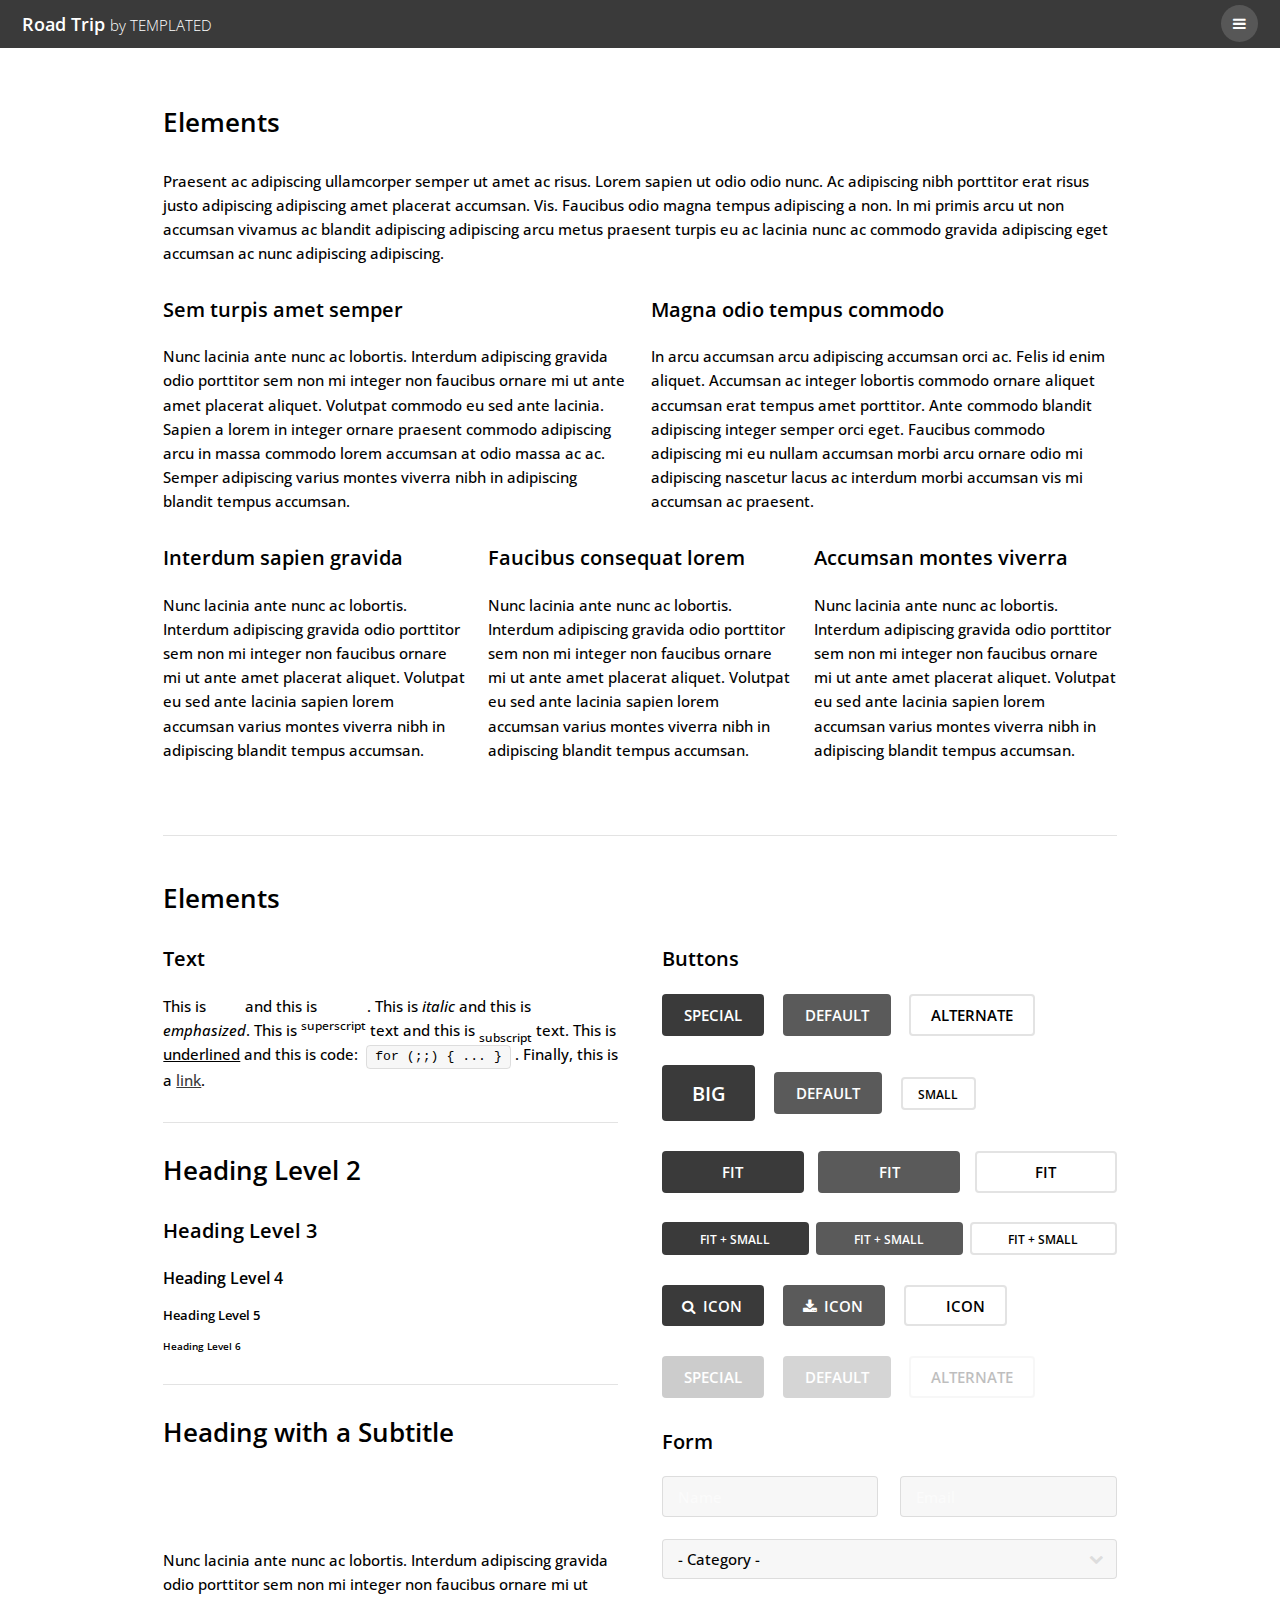
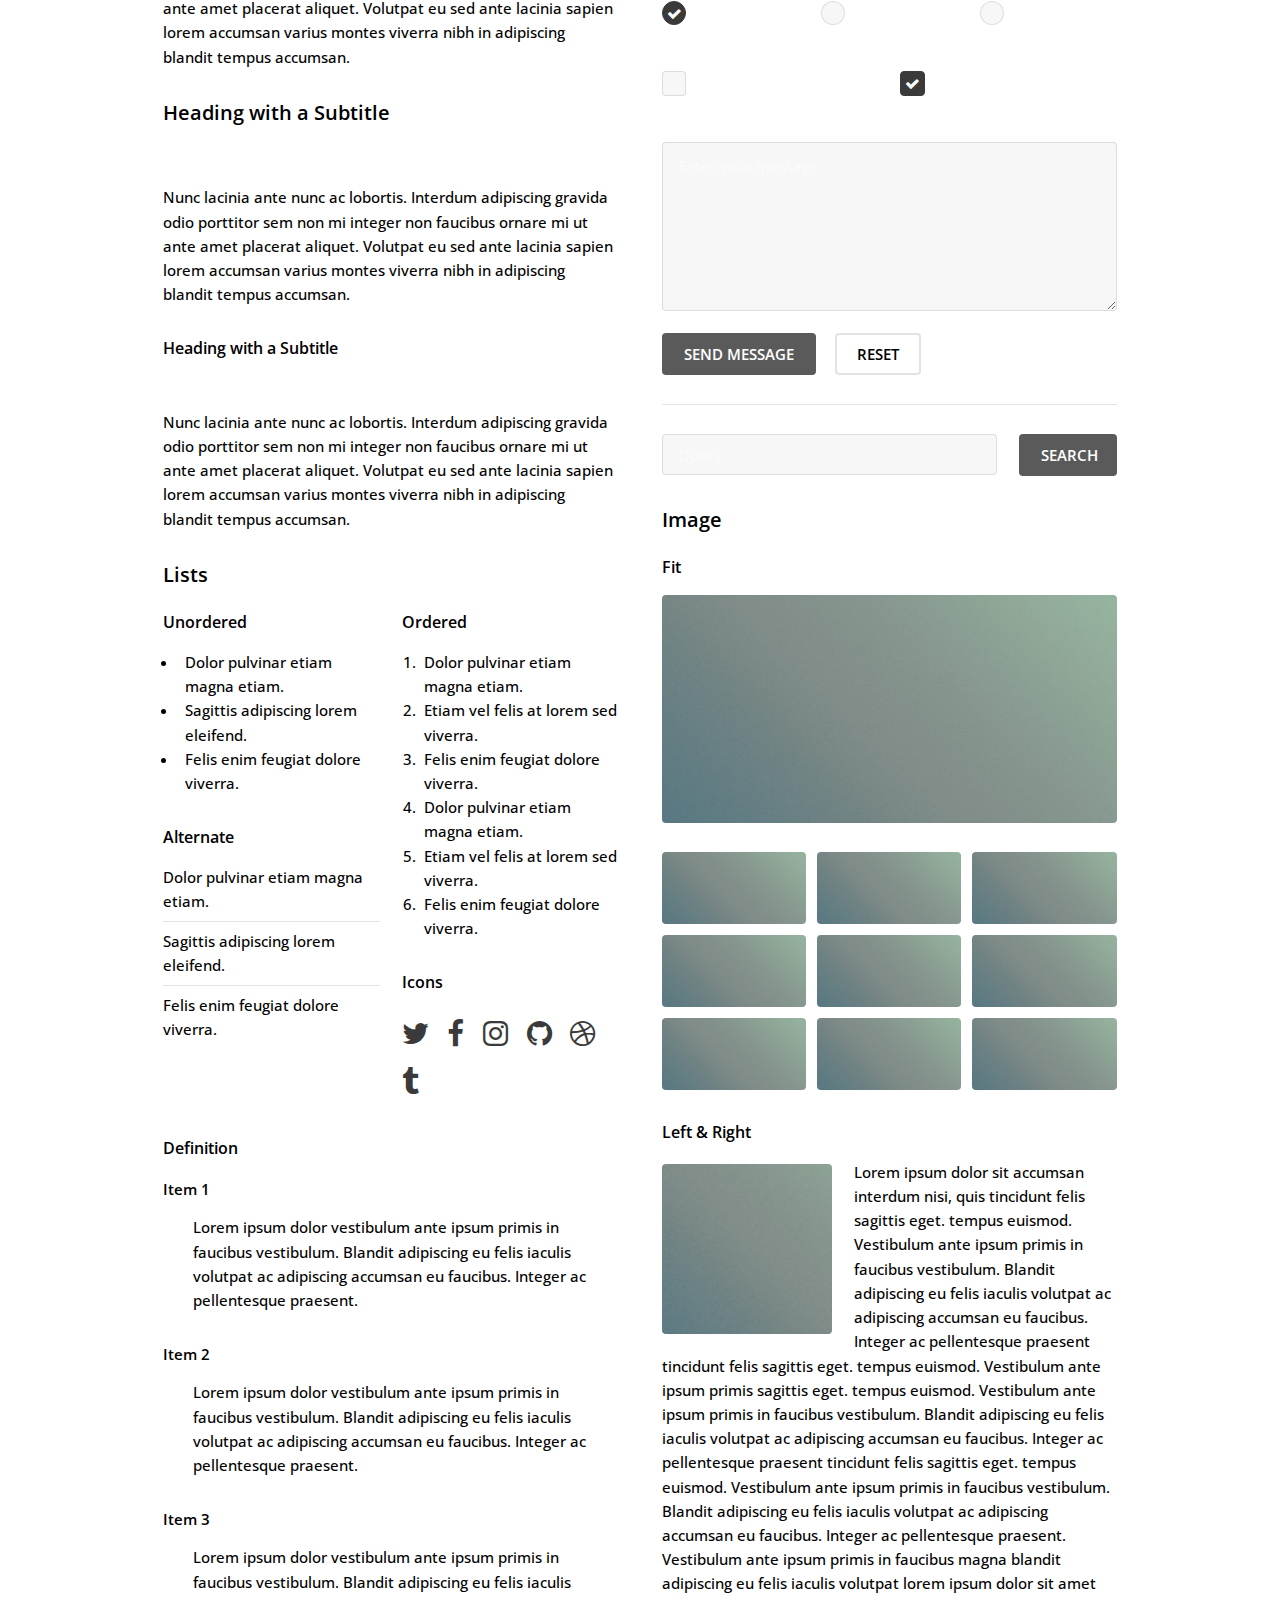
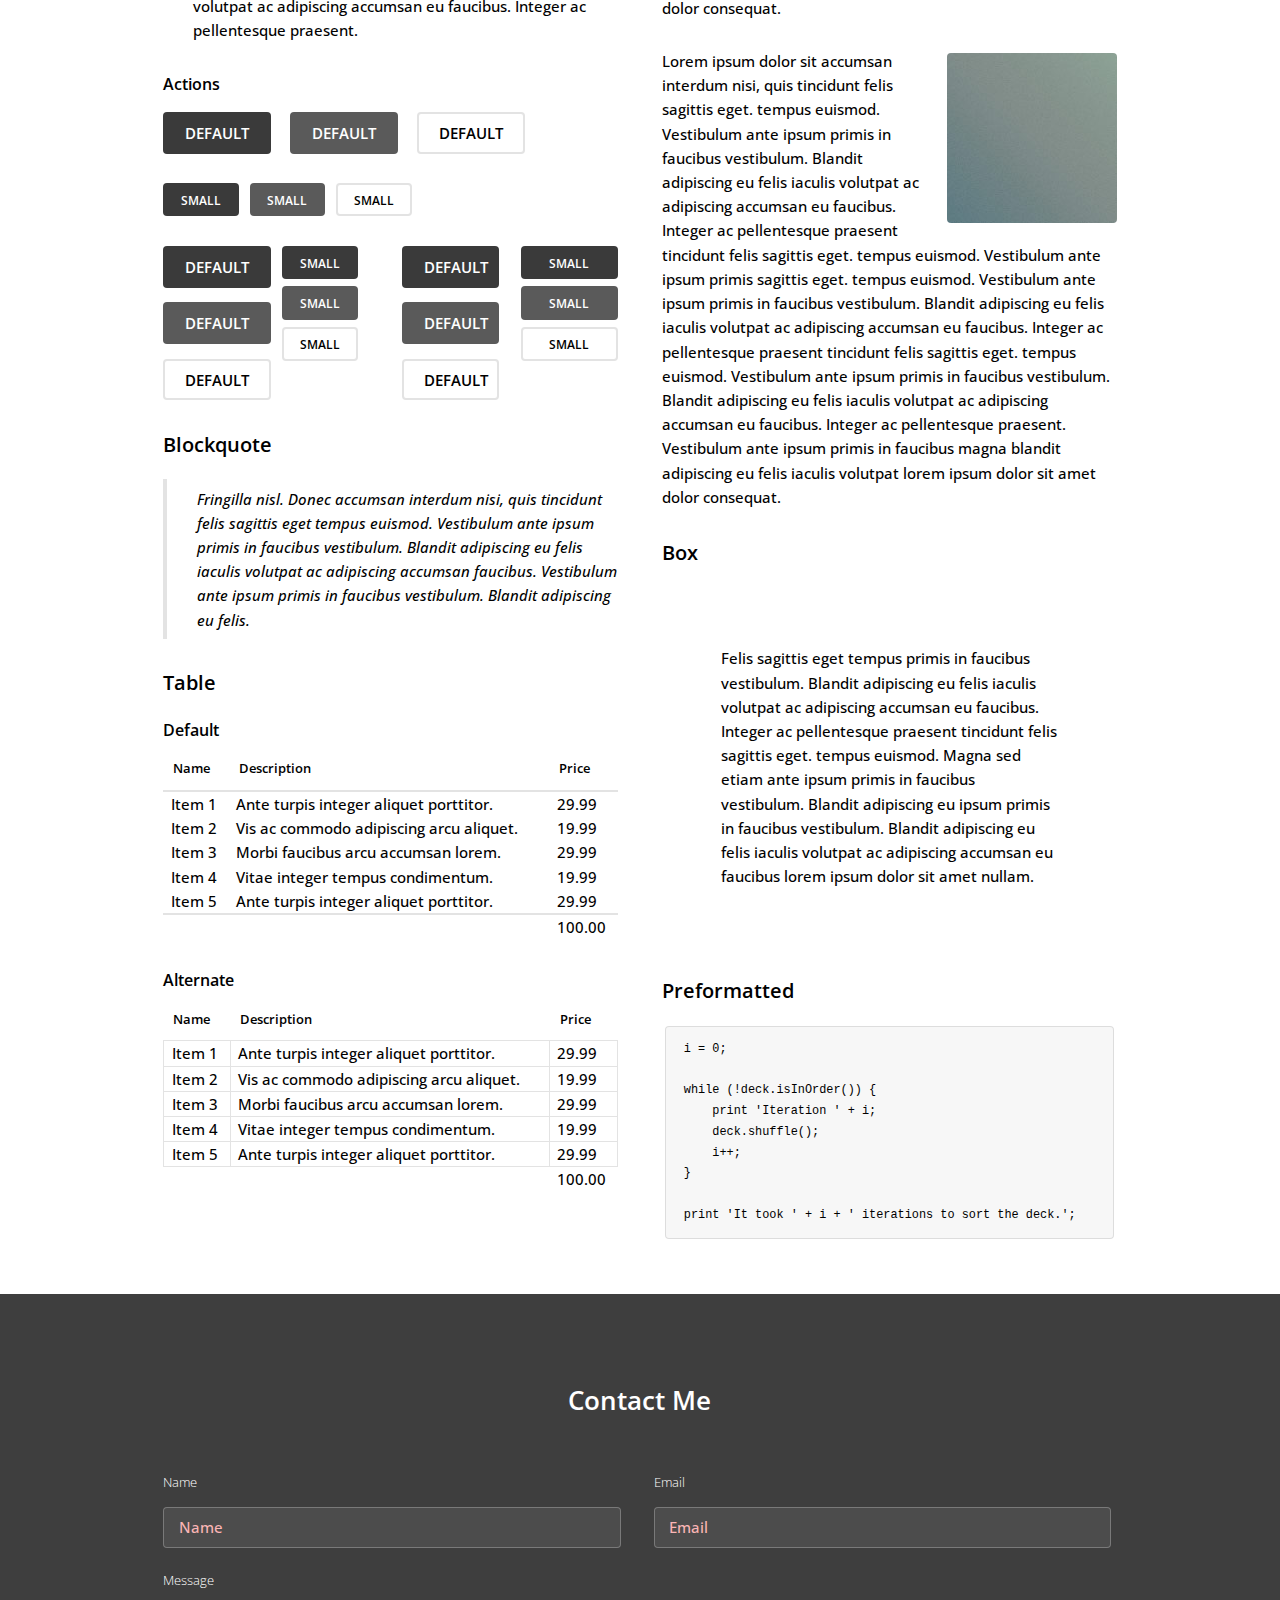
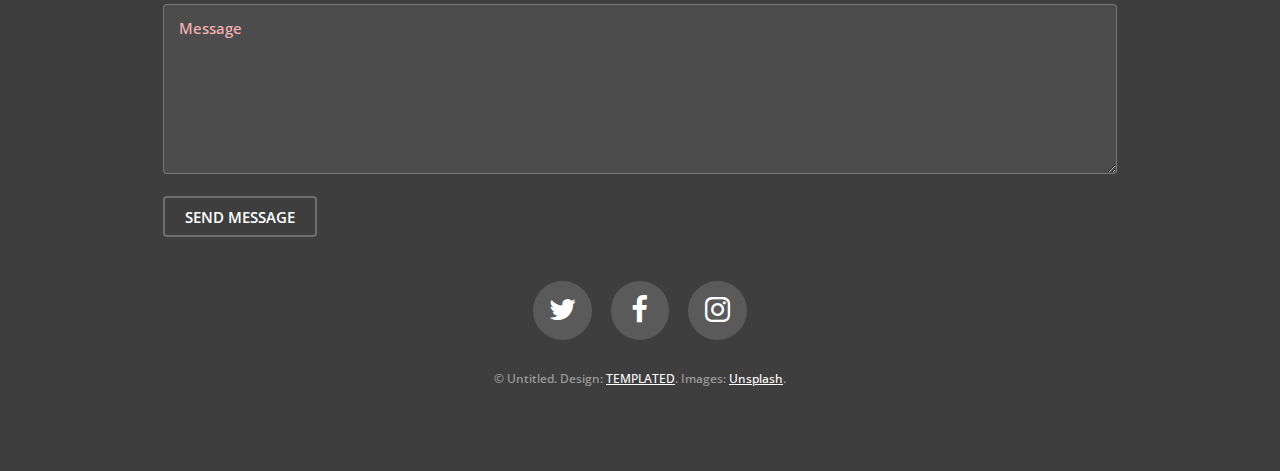
<file: elements.html>
<!DOCTYPE HTML>
<!--
	Road Trip by TEMPLATED
	templated.co @templatedco
	Released for free under the Creative Commons Attribution 3.0 license (templated.co/license)
-->
<html>
	<head>
		<title>Elements - Road Trip by TEMPLATED</title>
		<meta charset="utf-8" />
		<meta name="viewport" content="width=device-width, initial-scale=1" />
		<link rel="stylesheet" href="assets/css/main.css" />
	</head>
	<body class="subpage">

		<!-- Header -->
			<header id="header" class="alt">
				<div class="logo"><a href="index.html">Road Trip <span>by TEMPLATED</span></a></div>
				<a href="#menu"><span>Menu</span></a>
			</header>

		<!-- Nav -->
			<nav id="menu">
				<ul class="links">
					<li><a href="index.html">Home</a></li>
					<li><a href="generic.html">Generic</a></li>
					<li><a href="elements.html">Elements</a></li>
				</ul>
			</nav>

		<!-- Main -->
			<div id="main" class="container">

				<!-- Content -->
					<h2>Elements</h2>
					<p>Praesent ac adipiscing ullamcorper semper ut amet ac risus. Lorem sapien ut odio odio nunc. Ac adipiscing nibh porttitor erat risus justo adipiscing adipiscing amet placerat accumsan. Vis. Faucibus odio magna tempus adipiscing a non. In mi primis arcu ut non accumsan vivamus ac blandit adipiscing adipiscing arcu metus praesent turpis eu ac lacinia nunc ac commodo gravida adipiscing eget accumsan ac nunc adipiscing adipiscing.</p>
					<div class="row">
						<div class="6u 12u$(small)">
							<h3>Sem turpis amet semper</h3>
							<p>Nunc lacinia ante nunc ac lobortis. Interdum adipiscing gravida odio porttitor sem non mi integer non faucibus ornare mi ut ante amet placerat aliquet. Volutpat commodo eu sed ante lacinia. Sapien a lorem in integer ornare praesent commodo adipiscing arcu in massa commodo lorem accumsan at odio massa ac ac. Semper adipiscing varius montes viverra nibh in adipiscing blandit tempus accumsan.</p>
						</div>
						<div class="6u$ 12u$(small)">
							<h3>Magna odio tempus commodo</h3>
							<p>In arcu accumsan arcu adipiscing accumsan orci ac. Felis id enim aliquet. Accumsan ac integer lobortis commodo ornare aliquet accumsan erat tempus amet porttitor. Ante commodo blandit adipiscing integer semper orci eget. Faucibus commodo adipiscing mi eu nullam accumsan morbi arcu ornare odio mi adipiscing nascetur lacus ac interdum morbi accumsan vis mi accumsan ac praesent.</p>
						</div>
						<!-- Break -->
						<div class="4u 12u$(medium)">
							<h3>Interdum sapien gravida</h3>
							<p>Nunc lacinia ante nunc ac lobortis. Interdum adipiscing gravida odio porttitor sem non mi integer non faucibus ornare mi ut ante amet placerat aliquet. Volutpat eu sed ante lacinia sapien lorem accumsan varius montes viverra nibh in adipiscing blandit tempus accumsan.</p>
						</div>
						<div class="4u 12u$(medium)">
							<h3>Faucibus consequat lorem</h3>
							<p>Nunc lacinia ante nunc ac lobortis. Interdum adipiscing gravida odio porttitor sem non mi integer non faucibus ornare mi ut ante amet placerat aliquet. Volutpat eu sed ante lacinia sapien lorem accumsan varius montes viverra nibh in adipiscing blandit tempus accumsan.</p>
						</div>
						<div class="4u$ 12u$(medium)">
							<h3>Accumsan montes viverra</h3>
							<p>Nunc lacinia ante nunc ac lobortis. Interdum adipiscing gravida odio porttitor sem non mi integer non faucibus ornare mi ut ante amet placerat aliquet. Volutpat eu sed ante lacinia sapien lorem accumsan varius montes viverra nibh in adipiscing blandit tempus accumsan.</p>
						</div>
					</div>

				<hr class="major" />

				<!-- Elements -->
					<h2 id="elements">Elements</h2>
					<div class="row 200%">
						<div class="6u 12u$(medium)">

							<!-- Text stuff -->
								<h3>Text</h3>
								<p>This is <b>bold</b> and this is <strong>strong</strong>. This is <i>italic</i> and this is <em>emphasized</em>.
								This is <sup>superscript</sup> text and this is <sub>subscript</sub> text.
								This is <u>underlined</u> and this is code: <code>for (;;) { ... }</code>.
								Finally, this is a <a href="#">link</a>.</p>
								<hr />
								<h2>Heading Level 2</h2>
								<h3>Heading Level 3</h3>
								<h4>Heading Level 4</h4>
								<h5>Heading Level 5</h5>
								<h6>Heading Level 6</h6>
								<hr />
								<header>
									<h2>Heading with a Subtitle</h2>
									<p>Lorem ipsum dolor sit amet nullam id egestas urna aliquam</p>
								</header>
								<p>Nunc lacinia ante nunc ac lobortis. Interdum adipiscing gravida odio porttitor sem non mi integer non faucibus ornare mi ut ante amet placerat aliquet. Volutpat eu sed ante lacinia sapien lorem accumsan varius montes viverra nibh in adipiscing blandit tempus accumsan.</p>
								<header>
									<h3>Heading with a Subtitle</h3>
									<p>Lorem ipsum dolor sit amet nullam id egestas urna aliquam</p>
								</header>
								<p>Nunc lacinia ante nunc ac lobortis. Interdum adipiscing gravida odio porttitor sem non mi integer non faucibus ornare mi ut ante amet placerat aliquet. Volutpat eu sed ante lacinia sapien lorem accumsan varius montes viverra nibh in adipiscing blandit tempus accumsan.</p>
								<header>
									<h4>Heading with a Subtitle</h4>
									<p>Lorem ipsum dolor sit amet nullam id egestas urna aliquam</p>
								</header>
								<p>Nunc lacinia ante nunc ac lobortis. Interdum adipiscing gravida odio porttitor sem non mi integer non faucibus ornare mi ut ante amet placerat aliquet. Volutpat eu sed ante lacinia sapien lorem accumsan varius montes viverra nibh in adipiscing blandit tempus accumsan.</p>

							<!-- Lists -->
								<h3>Lists</h3>
								<div class="row">
									<div class="6u 12u$(small)">

										<h4>Unordered</h4>
										<ul>
											<li>Dolor pulvinar etiam magna etiam.</li>
											<li>Sagittis adipiscing lorem eleifend.</li>
											<li>Felis enim feugiat dolore viverra.</li>
										</ul>

										<h4>Alternate</h4>
										<ul class="alt">
											<li>Dolor pulvinar etiam magna etiam.</li>
											<li>Sagittis adipiscing lorem eleifend.</li>
											<li>Felis enim feugiat dolore viverra.</li>
										</ul>

									</div>
									<div class="6u$ 12u$(small)">

										<h4>Ordered</h4>
										<ol>
											<li>Dolor pulvinar etiam magna etiam.</li>
											<li>Etiam vel felis at lorem sed viverra.</li>
											<li>Felis enim feugiat dolore viverra.</li>
											<li>Dolor pulvinar etiam magna etiam.</li>
											<li>Etiam vel felis at lorem sed viverra.</li>
											<li>Felis enim feugiat dolore viverra.</li>
										</ol>

										<h4>Icons</h4>
										<ul class="icons">
											<li><a href="#" class="icon fa-twitter"><span class="label">Twitter</span></a></li>
											<li><a href="#" class="icon fa-facebook"><span class="label">Facebook</span></a></li>
											<li><a href="#" class="icon fa-instagram"><span class="label">Instagram</span></a></li>
											<li><a href="#" class="icon fa-github"><span class="label">Github</span></a></li>
											<li><a href="#" class="icon fa-dribbble"><span class="label">Dribbble</span></a></li>
											<li><a href="#" class="icon fa-tumblr"><span class="label">Tumblr</span></a></li>
										</ul>

									</div>
								</div>
								<h4>Definition</h4>
								<dl>
									<dt>Item 1</dt>
									<dd>
										<p>Lorem ipsum dolor vestibulum ante ipsum primis in faucibus vestibulum. Blandit adipiscing eu felis iaculis volutpat ac adipiscing accumsan eu faucibus. Integer ac pellentesque praesent.</p>
									</dd>
									<dt>Item 2</dt>
									<dd>
										<p>Lorem ipsum dolor vestibulum ante ipsum primis in faucibus vestibulum. Blandit adipiscing eu felis iaculis volutpat ac adipiscing accumsan eu faucibus. Integer ac pellentesque praesent.</p>
									</dd>
									<dt>Item 3</dt>
									<dd>
										<p>Lorem ipsum dolor vestibulum ante ipsum primis in faucibus vestibulum. Blandit adipiscing eu felis iaculis volutpat ac adipiscing accumsan eu faucibus. Integer ac pellentesque praesent.</p>
									</dd>
								</dl>

								<h4>Actions</h4>
								<ul class="actions">
									<li><a href="#" class="button special">Default</a></li>
									<li><a href="#" class="button">Default</a></li>
									<li><a href="#" class="button alt">Default</a></li>
								</ul>
								<ul class="actions small">
									<li><a href="#" class="button special small">Small</a></li>
									<li><a href="#" class="button small">Small</a></li>
									<li><a href="#" class="button alt small">Small</a></li>
								</ul>
								<div class="row">
									<div class="3u 12u$(small)">
										<ul class="actions vertical">
											<li><a href="#" class="button special">Default</a></li>
											<li><a href="#" class="button">Default</a></li>
											<li><a href="#" class="button alt">Default</a></li>
										</ul>
									</div>
									<div class="3u 12u$(small)">
										<ul class="actions vertical small">
											<li><a href="#" class="button special small">Small</a></li>
											<li><a href="#" class="button small">Small</a></li>
											<li><a href="#" class="button alt small">Small</a></li>
										</ul>
									</div>
									<div class="3u 12u$(small)">
										<ul class="actions vertical">
											<li><a href="#" class="button special fit">Default</a></li>
											<li><a href="#" class="button fit">Default</a></li>
											<li><a href="#" class="button alt fit">Default</a></li>
										</ul>
									</div>
									<div class="3u$ 12u$(small)">
										<ul class="actions vertical small">
											<li><a href="#" class="button special small fit">Small</a></li>
											<li><a href="#" class="button small fit">Small</a></li>
											<li><a href="#" class="button alt small fit">Small</a></li>
										</ul>
									</div>
								</div>

							<!-- Blockquote -->
								<h3>Blockquote</h3>
								<blockquote>Fringilla nisl. Donec accumsan interdum nisi, quis tincidunt felis sagittis eget tempus euismod. Vestibulum ante ipsum primis in faucibus vestibulum. Blandit adipiscing eu felis iaculis volutpat ac adipiscing accumsan faucibus. Vestibulum ante ipsum primis in faucibus vestibulum. Blandit adipiscing eu felis.</blockquote>

							<!-- Table -->
								<h3>Table</h3>

								<h4>Default</h4>
								<div class="table-wrapper">
									<table>
										<thead>
											<tr>
												<th>Name</th>
												<th>Description</th>
												<th>Price</th>
											</tr>
										</thead>
										<tbody>
											<tr>
												<td>Item 1</td>
												<td>Ante turpis integer aliquet porttitor.</td>
												<td>29.99</td>
											</tr>
											<tr>
												<td>Item 2</td>
												<td>Vis ac commodo adipiscing arcu aliquet.</td>
												<td>19.99</td>
											</tr>
											<tr>
												<td>Item 3</td>
												<td> Morbi faucibus arcu accumsan lorem.</td>
												<td>29.99</td>
											</tr>
											<tr>
												<td>Item 4</td>
												<td>Vitae integer tempus condimentum.</td>
												<td>19.99</td>
											</tr>
											<tr>
												<td>Item 5</td>
												<td>Ante turpis integer aliquet porttitor.</td>
												<td>29.99</td>
											</tr>
										</tbody>
										<tfoot>
											<tr>
												<td colspan="2"></td>
												<td>100.00</td>
											</tr>
										</tfoot>
									</table>
								</div>

								<h4>Alternate</h4>
								<div class="table-wrapper">
									<table class="alt">
										<thead>
											<tr>
												<th>Name</th>
												<th>Description</th>
												<th>Price</th>
											</tr>
										</thead>
										<tbody>
											<tr>
												<td>Item 1</td>
												<td>Ante turpis integer aliquet porttitor.</td>
												<td>29.99</td>
											</tr>
											<tr>
												<td>Item 2</td>
												<td>Vis ac commodo adipiscing arcu aliquet.</td>
												<td>19.99</td>
											</tr>
											<tr>
												<td>Item 3</td>
												<td> Morbi faucibus arcu accumsan lorem.</td>
												<td>29.99</td>
											</tr>
											<tr>
												<td>Item 4</td>
												<td>Vitae integer tempus condimentum.</td>
												<td>19.99</td>
											</tr>
											<tr>
												<td>Item 5</td>
												<td>Ante turpis integer aliquet porttitor.</td>
												<td>29.99</td>
											</tr>
										</tbody>
										<tfoot>
											<tr>
												<td colspan="2"></td>
												<td>100.00</td>
											</tr>
										</tfoot>
									</table>
								</div>

						</div>
						<div class="6u$ 12u$(medium)">

							<!-- Buttons -->
								<h3>Buttons</h3>
								<ul class="actions">
									<li><a href="#" class="button special">Special</a></li>
									<li><a href="#" class="button">Default</a></li>
									<li><a href="#" class="button alt">Alternate</a></li>
								</ul>
								<ul class="actions">
									<li><a href="#" class="button special big">Big</a></li>
									<li><a href="#" class="button">Default</a></li>
									<li><a href="#" class="button alt small">Small</a></li>
								</ul>
								<ul class="actions fit">
									<li><a href="#" class="button special fit">Fit</a></li>
									<li><a href="#" class="button fit">Fit</a></li>
									<li><a href="#" class="button alt fit">Fit</a></li>
								</ul>
								<ul class="actions fit small">
									<li><a href="#" class="button special fit small">Fit + Small</a></li>
									<li><a href="#" class="button fit small">Fit + Small</a></li>
									<li><a href="#" class="button alt fit small">Fit + Small</a></li>
								</ul>
								<ul class="actions">
									<li><a href="#" class="button special icon fa-search">Icon</a></li>
									<li><a href="#" class="button icon fa-download">Icon</a></li>
									<li><a href="#" class="button alt icon fa-check">Icon</a></li>
								</ul>
								<ul class="actions">
									<li><span class="button special disabled">Special</span></li>
									<li><span class="button disabled">Default</span></li>
									<li><span class="button alt disabled">Alternate</span></li>
								</ul>

							<!-- Form -->
								<h3>Form</h3>

								<form method="post" action="#">
									<div class="row uniform">
										<div class="6u 12u$(xsmall)">
											<input type="text" name="name" id="name" value="" placeholder="Name" />
										</div>
										<div class="6u$ 12u$(xsmall)">
											<input type="email" name="email" id="email" value="" placeholder="Email" />
										</div>
										<!-- Break -->
										<div class="12u$">
											<div class="select-wrapper">
												<select name="category" id="category">
													<option value="">- Category -</option>
													<option value="1">Manufacturing</option>
													<option value="1">Shipping</option>
													<option value="1">Administration</option>
													<option value="1">Human Resources</option>
												</select>
											</div>
										</div>
										<!-- Break -->
										<div class="4u 12u$(small)">
											<input type="radio" id="priority-low" name="priority" checked>
											<label for="priority-low">Low Priority</label>
										</div>
										<div class="4u 12u$(small)">
											<input type="radio" id="priority-normal" name="priority">
											<label for="priority-normal">Normal Priority</label>
										</div>
										<div class="4u$ 12u$(small)">
											<input type="radio" id="priority-high" name="priority">
											<label for="priority-high">High Priority</label>
										</div>
										<!-- Break -->
										<div class="6u 12u$(small)">
											<input type="checkbox" id="copy" name="copy">
											<label for="copy">Email me a copy of this message</label>
										</div>
										<div class="6u$ 12u$(small)">
											<input type="checkbox" id="human" name="human" checked>
											<label for="human">I am a human and not a robot</label>
										</div>
										<!-- Break -->
										<div class="12u$">
											<textarea name="message" id="message" placeholder="Enter your message" rows="6"></textarea>
										</div>
										<!-- Break -->
										<div class="12u$">
											<ul class="actions">
												<li><input type="submit" value="Send Message" /></li>
												<li><input type="reset" value="Reset" class="alt" /></li>
											</ul>
										</div>
									</div>
								</form>

								<hr />

								<form method="post" action="#">
									<div class="row uniform">
										<div class="9u 12u$(small)">
											<input type="text" name="query" id="query" value="" placeholder="Query" />
										</div>
										<div class="3u$ 12u$(small)">
											<input type="submit" value="Search" class="fit" />
										</div>
									</div>
								</form>

							<!-- Image -->
								<h3>Image</h3>

								<h4>Fit</h4>
								<span class="image fit"><img src="images/pic01.jpg" alt="" /></span>
								<div class="box alt">
									<div class="row 50% uniform">
										<div class="4u"><span class="image fit"><img src="images/pic01.jpg" alt="" /></span></div>
										<div class="4u"><span class="image fit"><img src="images/pic01.jpg" alt="" /></span></div>
										<div class="4u$"><span class="image fit"><img src="images/pic01.jpg" alt="" /></span></div>
										<!-- Break -->
										<div class="4u"><span class="image fit"><img src="images/pic01.jpg" alt="" /></span></div>
										<div class="4u"><span class="image fit"><img src="images/pic01.jpg" alt="" /></span></div>
										<div class="4u$"><span class="image fit"><img src="images/pic01.jpg" alt="" /></span></div>
										<!-- Break -->
										<div class="4u"><span class="image fit"><img src="images/pic01.jpg" alt="" /></span></div>
										<div class="4u"><span class="image fit"><img src="images/pic01.jpg" alt="" /></span></div>
										<div class="4u$"><span class="image fit"><img src="images/pic01.jpg" alt="" /></span></div>
									</div>
								</div>

								<h4>Left &amp; Right</h4>
								<p><span class="image left"><img src="images/pic02.jpg" alt="" /></span>Lorem ipsum dolor sit accumsan interdum nisi, quis tincidunt felis sagittis eget. tempus euismod. Vestibulum ante ipsum primis in faucibus vestibulum. Blandit adipiscing eu felis iaculis volutpat ac adipiscing accumsan eu faucibus. Integer ac pellentesque praesent tincidunt felis sagittis eget. tempus euismod. Vestibulum ante ipsum primis sagittis eget. tempus euismod. Vestibulum ante ipsum primis in faucibus vestibulum. Blandit adipiscing eu felis iaculis volutpat ac adipiscing accumsan eu faucibus. Integer ac pellentesque praesent tincidunt felis sagittis eget. tempus euismod. Vestibulum ante ipsum primis in faucibus vestibulum. Blandit adipiscing eu felis iaculis volutpat ac adipiscing accumsan eu faucibus. Integer ac pellentesque praesent. Vestibulum ante ipsum primis in faucibus magna blandit adipiscing eu felis iaculis volutpat lorem ipsum dolor sit amet dolor consequat.</p>
								<p><span class="image right"><img src="images/pic02.jpg" alt="" /></span>Lorem ipsum dolor sit accumsan interdum nisi, quis tincidunt felis sagittis eget. tempus euismod. Vestibulum ante ipsum primis in faucibus vestibulum. Blandit adipiscing eu felis iaculis volutpat ac adipiscing accumsan eu faucibus. Integer ac pellentesque praesent tincidunt felis sagittis eget. tempus euismod. Vestibulum ante ipsum primis sagittis eget. tempus euismod. Vestibulum ante ipsum primis in faucibus vestibulum. Blandit adipiscing eu felis iaculis volutpat ac adipiscing accumsan eu faucibus. Integer ac pellentesque praesent tincidunt felis sagittis eget. tempus euismod. Vestibulum ante ipsum primis in faucibus vestibulum. Blandit adipiscing eu felis iaculis volutpat ac adipiscing accumsan eu faucibus. Integer ac pellentesque praesent. Vestibulum ante ipsum primis in faucibus magna blandit adipiscing eu felis iaculis volutpat lorem ipsum dolor sit amet dolor consequat.</p>

							<!-- Box -->
								<h3>Box</h3>
								<div class="box">
									<p>Felis sagittis eget tempus primis in faucibus vestibulum. Blandit adipiscing eu felis iaculis volutpat ac adipiscing accumsan eu faucibus. Integer ac pellentesque praesent tincidunt felis sagittis eget. tempus euismod. Magna sed etiam ante ipsum primis in faucibus vestibulum. Blandit adipiscing eu ipsum primis in faucibus vestibulum. Blandit adipiscing eu felis iaculis volutpat ac adipiscing accumsan eu faucibus lorem ipsum dolor sit amet nullam.</p>
								</div>

							<!-- Preformatted Code -->
								<h3>Preformatted</h3>
								<pre><code>i = 0;

while (!deck.isInOrder()) {
    print 'Iteration ' + i;
    deck.shuffle();
    i++;
}

print 'It took ' + i + ' iterations to sort the deck.';
</code></pre>

						</div>
					</div>

			</div>

		<!-- Footer -->
			<footer id="footer">
				<div class="inner">

					<h2>Contact Me</h2>

					<form action="#" method="post">

						<div class="field half first">
							<label for="name">Name</label>
							<input name="name" id="name" type="text" placeholder="Name">
						</div>
						<div class="field half">
							<label for="email">Email</label>
							<input name="email" id="email" type="email" placeholder="Email">
						</div>
						<div class="field">
							<label for="message">Message</label>
							<textarea name="message" id="message" rows="6" placeholder="Message"></textarea>
						</div>
						<ul class="actions">
							<li><input value="Send Message" class="button alt" type="submit"></li>
						</ul>
					</form>

					<ul class="icons">
						<li><a href="#" class="icon round fa-twitter"><span class="label">Twitter</span></a></li>
						<li><a href="#" class="icon round fa-facebook"><span class="label">Facebook</span></a></li>
						<li><a href="#" class="icon round fa-instagram"><span class="label">Instagram</span></a></li>
					</ul>

					<div class="copyright">
						&copy; Untitled. Design: <a href="https://templated.co">TEMPLATED</a>. Images: <a href="https://unsplash.com">Unsplash</a>.
					</div>

				</div>
			</footer>

		<!-- Scripts -->
			<script src="assets/js/jquery.min.js"></script>
			<script src="assets/js/jquery.scrolly.min.js"></script>
			<script src="assets/js/jquery.scrollex.min.js"></script>
			<script src="assets/js/skel.min.js"></script>
			<script src="assets/js/util.js"></script>
			<script src="assets/js/main.js"></script>

	</body>
</html>
</file>
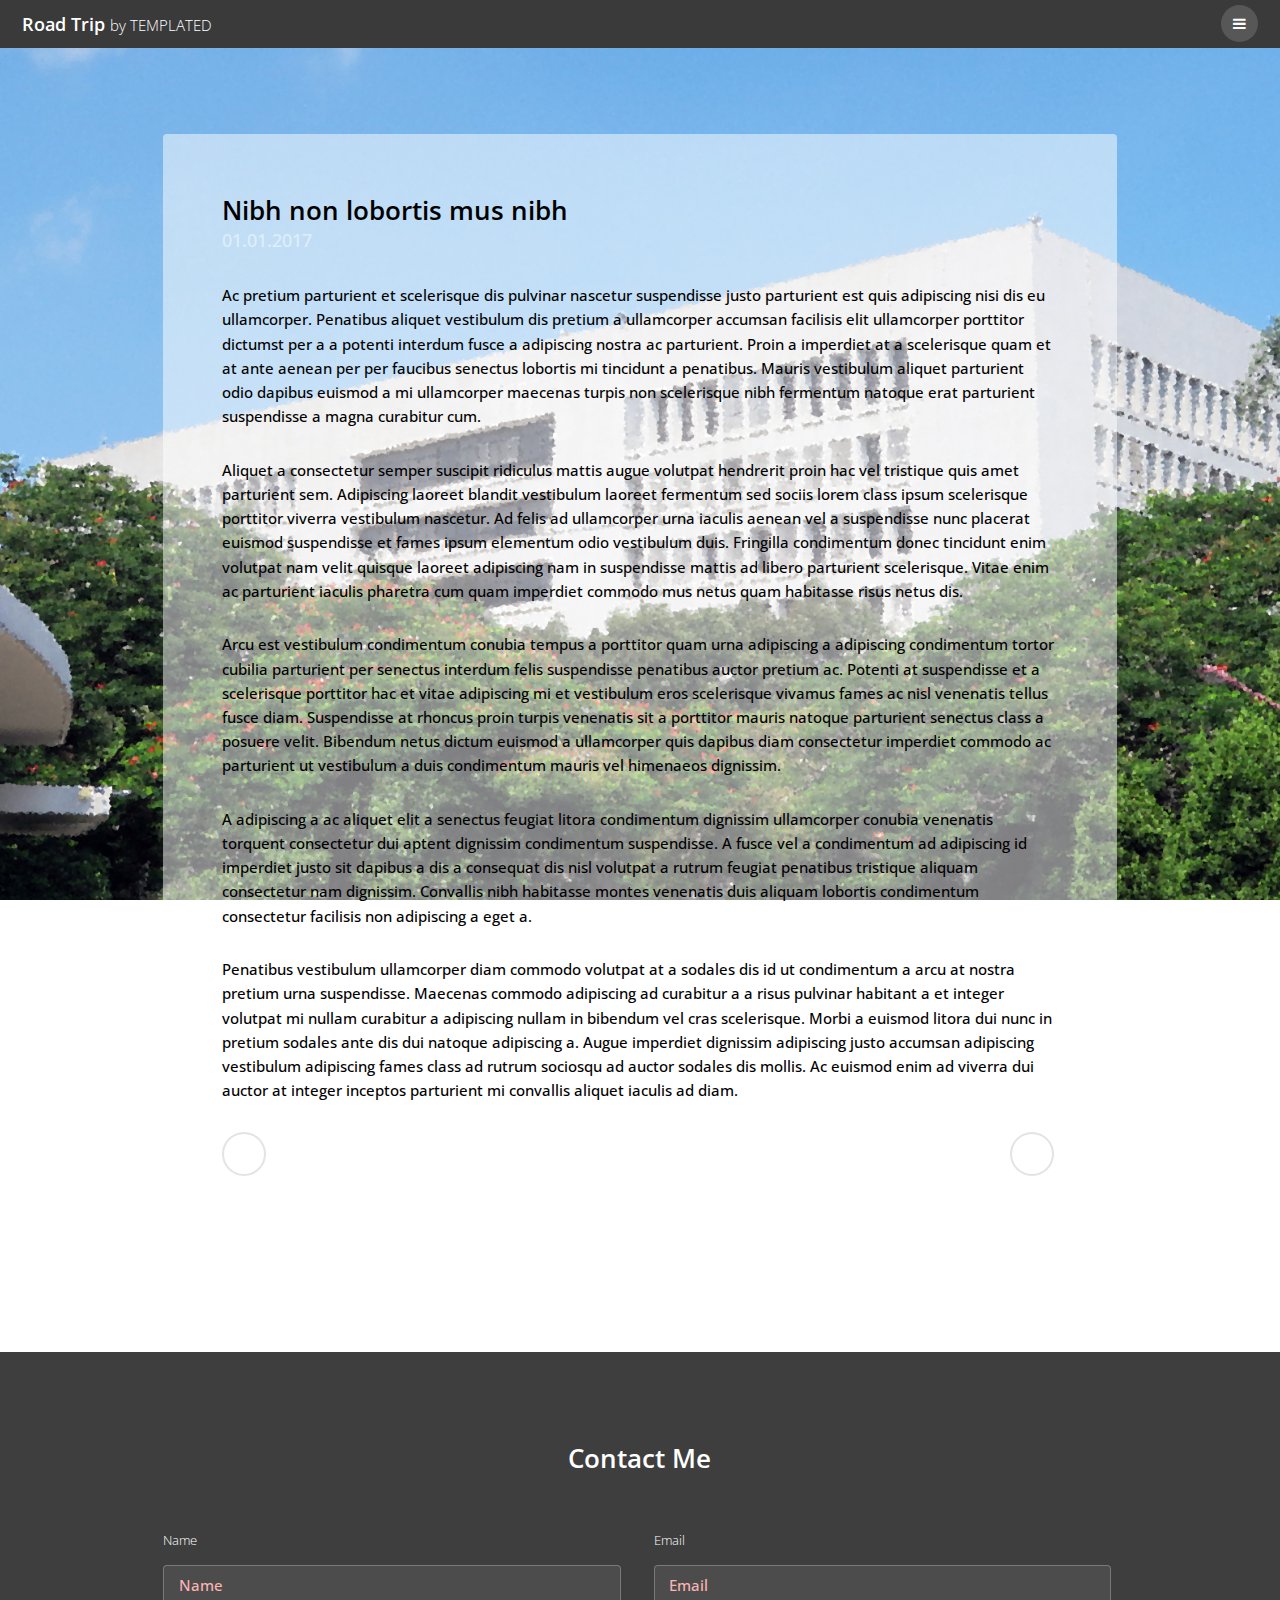
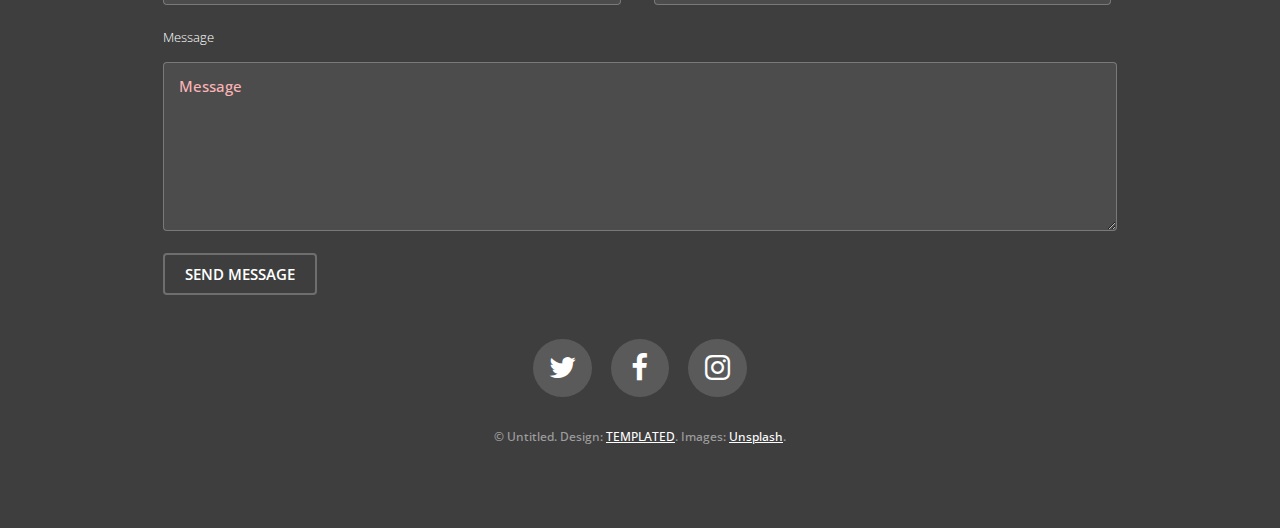
<file: generic.html>
<!DOCTYPE HTML>
<!--
	Road Trip by TEMPLATED
	templated.co @templatedco
	Released for free under the Creative Commons Attribution 3.0 license (templated.co/license)
-->
<html>
	<head>
		<title>Generic - Road Trip by TEMPLATED</title>
		<meta charset="utf-8" />
		<meta name="viewport" content="width=device-width, initial-scale=1" />
		<link rel="stylesheet" href="assets/css/main.css" />
	</head>
	<body class="subpage">

		<!-- Header -->
			<header id="header" class="alt">
				<div class="logo"><a href="index.html">Road Trip <span>by TEMPLATED</span></a></div>
				<a href="#menu"><span>Menu</span></a>
			</header>

		<!-- Nav -->
			<nav id="menu">
				<ul class="links">
					<li><a href="index.html">Home</a></li>
					<li><a href="generic.html">Generic</a></li>
					<li><a href="elements.html">Elements</a></li>
				</ul>
			</nav>

		<!-- Content -->
		<!--
			Note: To show a background image, set the "data-bg" attribute below
			to the full filename of your image. This is used in each section to set
			the background image.
		-->
			<section id="post" class="wrapper bg-img" data-bg="banner2.jpg">
				<div class="inner">
					<article class="box">
						<header>
							<h2>Nibh non lobortis mus nibh</h2>
							<p>01.01.2017</p>
						</header>
						<div class="content">
							<p>Ac pretium parturient et scelerisque dis pulvinar nascetur suspendisse justo parturient est quis adipiscing nisi dis eu ullamcorper. Penatibus aliquet vestibulum dis pretium a ullamcorper accumsan facilisis elit ullamcorper porttitor dictumst per a a potenti interdum fusce a adipiscing nostra ac parturient. Proin a imperdiet at a scelerisque quam et at ante aenean per per faucibus senectus lobortis mi tincidunt a penatibus. Mauris vestibulum aliquet parturient odio dapibus euismod a mi ullamcorper maecenas turpis non scelerisque nibh fermentum natoque erat parturient suspendisse a magna curabitur cum.</p>

							<p>Aliquet a consectetur semper suscipit ridiculus mattis augue volutpat hendrerit proin hac vel tristique quis amet parturient sem. Adipiscing laoreet blandit vestibulum laoreet fermentum sed sociis lorem class ipsum scelerisque porttitor viverra vestibulum nascetur. Ad felis ad ullamcorper urna iaculis aenean vel a suspendisse nunc placerat euismod suspendisse et fames ipsum elementum odio vestibulum duis. Fringilla condimentum donec tincidunt enim volutpat nam velit quisque laoreet adipiscing nam in suspendisse mattis ad libero parturient scelerisque. Vitae enim ac parturient iaculis pharetra cum quam imperdiet commodo mus netus quam habitasse risus netus dis.</p>

							<p>Arcu est vestibulum condimentum conubia tempus a porttitor quam urna adipiscing a adipiscing condimentum tortor cubilia parturient per senectus interdum felis suspendisse penatibus auctor pretium ac. Potenti at suspendisse et a scelerisque porttitor hac et vitae adipiscing mi et vestibulum eros scelerisque vivamus fames ac nisl venenatis tellus fusce diam. Suspendisse at rhoncus proin turpis venenatis sit a porttitor mauris natoque parturient senectus class a posuere velit. Bibendum netus dictum euismod a ullamcorper quis dapibus diam consectetur imperdiet commodo ac parturient ut vestibulum a duis condimentum mauris vel himenaeos dignissim.</p>

							<p>A adipiscing a ac aliquet elit a senectus feugiat litora condimentum dignissim ullamcorper conubia venenatis torquent consectetur dui aptent dignissim condimentum suspendisse. A fusce vel a condimentum ad adipiscing id imperdiet justo sit dapibus a dis a consequat dis nisl volutpat a rutrum feugiat penatibus tristique aliquam consectetur nam dignissim. Convallis nibh habitasse montes venenatis duis aliquam lobortis condimentum consectetur facilisis non adipiscing a eget a.</p>

							<p>Penatibus vestibulum ullamcorper diam commodo volutpat at a sodales dis id ut condimentum a arcu at nostra pretium urna suspendisse. Maecenas commodo adipiscing ad curabitur a a risus pulvinar habitant a et integer volutpat mi nullam curabitur a adipiscing nullam in bibendum vel cras scelerisque. Morbi a euismod litora dui nunc in pretium sodales ante dis dui natoque adipiscing a. Augue imperdiet dignissim adipiscing justo accumsan adipiscing vestibulum adipiscing fames class ad rutrum sociosqu ad auctor sodales dis mollis. Ac euismod enim ad viverra dui auctor at integer inceptos parturient mi convallis aliquet iaculis ad diam.</p>
						</div>
						<footer>
							<ul class="actions">
								<li><a href="#" class="button alt icon fa-chevron-left"><span class="label">Previous</span></a></li>
								<li><a href="#" class="button alt icon fa-chevron-right"><span class="label">Next</span></a></li>
							</ul>
						</footer>
					</article>
				</div>
			</section>

		<!-- Footer -->
			<footer id="footer">
				<div class="inner">

					<h2>Contact Me</h2>

					<form action="#" method="post">

						<div class="field half first">
							<label for="name">Name</label>
							<input name="name" id="name" type="text" placeholder="Name">
						</div>
						<div class="field half">
							<label for="email">Email</label>
							<input name="email" id="email" type="email" placeholder="Email">
						</div>
						<div class="field">
							<label for="message">Message</label>
							<textarea name="message" id="message" rows="6" placeholder="Message"></textarea>
						</div>
						<ul class="actions">
							<li><input value="Send Message" class="button alt" type="submit"></li>
						</ul>
					</form>

					<ul class="icons">
						<li><a href="#" class="icon round fa-twitter"><span class="label">Twitter</span></a></li>
						<li><a href="#" class="icon round fa-facebook"><span class="label">Facebook</span></a></li>
						<li><a href="#" class="icon round fa-instagram"><span class="label">Instagram</span></a></li>
					</ul>

					<div class="copyright">
						&copy; Untitled. Design: <a href="https://templated.co">TEMPLATED</a>. Images: <a href="https://unsplash.com">Unsplash</a>.
					</div>

				</div>
			</footer>

		<!-- Scripts -->
			<script src="assets/js/jquery.min.js"></script>
			<script src="assets/js/jquery.scrolly.min.js"></script>
			<script src="assets/js/jquery.scrollex.min.js"></script>
			<script src="assets/js/skel.min.js"></script>
			<script src="assets/js/util.js"></script>
			<script src="assets/js/main.js"></script>

	</body>
</html>
</file>
<file: assets/css/main.css>
@charset "UTF-8";
@import url(font-awesome.min.css);
@import url("https://fonts.googleapis.com/css?family=Lobster|Open+Sans:300,400,600,700,800");

/*
	Road Trip by TEMPLATED
	templated.co @templatedco
	Released for free under the Creative Commons Attribution 3.0 license (templated.co/license)
*/

/* Reset */

	html, body, div, span, applet, object, iframe, h1, h2, h3, h4, h5, h6, p, blockquote, pre, a, abbr, acronym, address, big, cite, code, del, dfn, em, img, ins, kbd, q, s, samp, small, strike, strong, sub, sup, tt, var, b, u, i, center, dl, dt, dd, ol, ul, li, fieldset, form, label, legend, table, caption, tbody, tfoot, thead, tr, th, td, article, aside, canvas, details, embed, figure, figcaption, footer, header, hgroup, menu, nav, output, ruby, section, summary, time, mark, audio, video {
	margin: 0;
	padding: 0;
	border: 0;
	font-size: 100%;
	vertical-align: baseline;
	font-family:微軟正黑體, inherit;
	}

	article, aside, details, figcaption, figure, footer, header, hgroup, menu, nav, section {
		display: block;
	}

	body {
		line-height: 1;
	}

	ol, ul {
		list-style: none;
	}

	blockquote, q {
		quotes: none;
	}

	blockquote:before, blockquote:after, q:before, q:after {
		content: '';
		content: none;
	}

	table {
		border-collapse: collapse;
		border-spacing: 0;
	}

	body {
		-webkit-text-size-adjust: none;
	}

/* Box Model */

	*, *:before, *:after {
		-moz-box-sizing: border-box;
		-webkit-box-sizing: border-box;
		box-sizing: border-box;
	}

/* Containers */

	.container {
		margin-left: auto;
		margin-right: auto;
	}

	.container.\31 25\25 {
		width: 100%;
		max-width: 100em;
		min-width: 80em;
	}

	.container.\37 5\25 {
		width: 60em;
	}

	.container.\35 0\25 {
		width: 40em;
	}

	.container.\32 5\25 {
		width: 20em;
	}

	.container {
		width: 80em;
	}

	@media screen and (max-width: 1680px) {

		.container.\31 25\25 {
			width: 100%;
			max-width: 100em;
			min-width: 80em;
		}

		.container.\37 5\25 {
			width: 60em;
		}

		.container.\35 0\25 {
			width: 40em;
		}

		.container.\32 5\25 {
			width: 20em;
		}

		.container {
			width: 80em;
		}

	}

	@media screen and (max-width: 1280px) {

		.container.\31 25\25 {
			width: 100%;
			max-width: 81.25em;
			min-width: 65em;
		}

		.container.\37 5\25 {
			width: 48.75em;
		}

		.container.\35 0\25 {
			width: 32.5em;
		}

		.container.\32 5\25 {
			width: 16.25em;
		}

		.container {
			width: 65em;
		}

	}

	@media screen and (max-width: 980px) {

		.container.\31 25\25 {
			width: 100%;
			max-width: 112.5%;
			min-width: 90%;
		}

		.container.\37 5\25 {
			width: 67.5%;
		}

		.container.\35 0\25 {
			width: 45%;
		}

		.container.\32 5\25 {
			width: 22.5%;
		}

		.container {
			width: 90%;
		}

	}

	@media screen and (max-width: 736px) {

		.container.\31 25\25 {
			width: 100%;
			max-width: 112.5%;
			min-width: 90%;
		}

		.container.\37 5\25 {
			width: 67.5%;
		}

		.container.\35 0\25 {
			width: 45%;
		}

		.container.\32 5\25 {
			width: 22.5%;
		}

		.container {
			width: 90% !important;
		}

	}

	@media screen and (max-width: 480px) {

		.container.\31 25\25 {
			width: 100%;
			max-width: 112.5%;
			min-width: 90%;
		}

		.container.\37 5\25 {
			width: 67.5%;
		}

		.container.\35 0\25 {
			width: 45%;
		}

		.container.\32 5\25 {
			width: 22.5%;
		}

		.container {
			width: 90% !important;
		}

	}

/* Grid */

	.row {
		border-bottom: solid 1px transparent;
		-moz-box-sizing: border-box;
		-webkit-box-sizing: border-box;
		box-sizing: border-box;
	}

	.row > * {
		float: left;
		-moz-box-sizing: border-box;
		-webkit-box-sizing: border-box;
		box-sizing: border-box;
	}

	.row:after, .row:before {
		content: '';
		display: block;
		clear: both;
		height: 0;
	}

	.row.uniform > * > :first-child {
		margin-top: 0;
	}

	.row.uniform > * > :last-child {
		margin-bottom: 0;
	}

	.row.\30 \25 > * {
		padding: 0 0 0 0em;
	}

	.row.\30 \25 {
		margin: 0 0 -1px 0em;
	}

	.row.uniform.\30 \25 > * {
		padding: 0em 0 0 0em;
	}

	.row.uniform.\30 \25 {
		margin: 0em 0 -1px 0em;
	}

	.row > * {
		padding: 0 0 0 2em;
	}

	.row {
		margin: 0 0 -1px -2em;
	}

	.row.uniform > * {
		padding: 2em 0 0 2em;
	}

	.row.uniform {
		margin: -2em 0 -1px -2em;
	}

	.row.\32 00\25 > * {
		padding: 0 0 0 4em;
	}

	.row.\32 00\25 {
		margin: 0 0 -1px -4em;
	}

	.row.uniform.\32 00\25 > * {
		padding: 4em 0 0 4em;
	}

	.row.uniform.\32 00\25 {
		margin: -4em 0 -1px -4em;
	}

	.row.\31 50\25 > * {
		padding: 0 0 0 3em;
	}

	.row.\31 50\25 {
		margin: 0 0 -1px -3em;
	}

	.row.uniform.\31 50\25 > * {
		padding: 3em 0 0 3em;
	}

	.row.uniform.\31 50\25 {
		margin: -3em 0 -1px -3em;
	}

	.row.\35 0\25 > * {
		padding: 0 0 0 1em;
	}

	.row.\35 0\25 {
		margin: 0 0 -1px -1em;
	}

	.row.uniform.\35 0\25 > * {
		padding: 1em 0 0 1em;
	}

	.row.uniform.\35 0\25 {
		margin: -1em 0 -1px -1em;
	}

	.row.\32 5\25 > * {
		padding: 0 0 0 0.5em;
	}

	.row.\32 5\25 {
		margin: 0 0 -1px -0.5em;
	}

	.row.uniform.\32 5\25 > * {
		padding: 0.5em 0 0 0.5em;
	}

	.row.uniform.\32 5\25 {
		margin: -0.5em 0 -1px -0.5em;
	}

	.\31 2u, .\31 2u\24 {
		width: 100%;
		clear: none;
		margin-left: 0;
	}

	.\31 1u, .\31 1u\24 {
		width: 91.6666666667%;
		clear: none;
		margin-left: 0;
	}

	.\31 0u, .\31 0u\24 {
		width: 83.3333333333%;
		clear: none;
		margin-left: 0;
	}

	.\39 u, .\39 u\24 {
		width: 75%;
		clear: none;
		margin-left: 0;
	}

	.\38 u, .\38 u\24 {
		width: 66.6666666667%;
		clear: none;
		margin-left: 0;
	}

	.\37 u, .\37 u\24 {
		width: 58.3333333333%;
		clear: none;
		margin-left: 0;
	}

	.\36 u, .\36 u\24 {
		width: 50%;
		clear: none;
		margin-left: 0;
	}

	.\35 u, .\35 u\24 {
		width: 41.6666666667%;
		clear: none;
		margin-left: 0;
	}

	.\34 u, .\34 u\24 {
		width: 33.3333333333%;
		clear: none;
		margin-left: 0;
	}

	.\33 u, .\33 u\24 {
		width: 25%;
		clear: none;
		margin-left: 0;
	}

	.\32 u, .\32 u\24 {
		width: 16.6666666667%;
		clear: none;
		margin-left: 0;
	}

	.\31 u, .\31 u\24 {
		width: 8.3333333333%;
		clear: none;
		margin-left: 0;
	}

	.\31 2u\24 + *,
	.\31 1u\24 + *,
	.\31 0u\24 + *,
	.\39 u\24 + *,
	.\38 u\24 + *,
	.\37 u\24 + *,
	.\36 u\24 + *,
	.\35 u\24 + *,
	.\34 u\24 + *,
	.\33 u\24 + *,
	.\32 u\24 + *,
	.\31 u\24 + * {
		clear: left;
	}

	.\-11u {
		margin-left: 91.66667%;
	}

	.\-10u {
		margin-left: 83.33333%;
	}

	.\-9u {
		margin-left: 75%;
	}

	.\-8u {
		margin-left: 66.66667%;
	}

	.\-7u {
		margin-left: 58.33333%;
	}

	.\-6u {
		margin-left: 50%;
	}

	.\-5u {
		margin-left: 41.66667%;
	}

	.\-4u {
		margin-left: 33.33333%;
	}

	.\-3u {
		margin-left: 25%;
	}

	.\-2u {
		margin-left: 16.66667%;
	}

	.\-1u {
		margin-left: 8.33333%;
	}

	@media screen and (max-width: 1680px) {

		.row > * {
			padding: 0 0 0 2em;
		}

		.row {
			margin: 0 0 -1px -2em;
		}

		.row.uniform > * {
			padding: 2em 0 0 2em;
		}

		.row.uniform {
			margin: -2em 0 -1px -2em;
		}

		.row.\32 00\25 > * {
			padding: 0 0 0 4em;
		}

		.row.\32 00\25 {
			margin: 0 0 -1px -4em;
		}

		.row.uniform.\32 00\25 > * {
			padding: 4em 0 0 4em;
		}

		.row.uniform.\32 00\25 {
			margin: -4em 0 -1px -4em;
		}

		.row.\31 50\25 > * {
			padding: 0 0 0 3em;
		}

		.row.\31 50\25 {
			margin: 0 0 -1px -3em;
		}

		.row.uniform.\31 50\25 > * {
			padding: 3em 0 0 3em;
		}

		.row.uniform.\31 50\25 {
			margin: -3em 0 -1px -3em;
		}

		.row.\35 0\25 > * {
			padding: 0 0 0 1em;
		}

		.row.\35 0\25 {
			margin: 0 0 -1px -1em;
		}

		.row.uniform.\35 0\25 > * {
			padding: 1em 0 0 1em;
		}

		.row.uniform.\35 0\25 {
			margin: -1em 0 -1px -1em;
		}

		.row.\32 5\25 > * {
			padding: 0 0 0 0.5em;
		}

		.row.\32 5\25 {
			margin: 0 0 -1px -0.5em;
		}

		.row.uniform.\32 5\25 > * {
			padding: 0.5em 0 0 0.5em;
		}

		.row.uniform.\32 5\25 {
			margin: -0.5em 0 -1px -0.5em;
		}

		.\31 2u\28xlarge\29, .\31 2u\24\28xlarge\29 {
			width: 100%;
			clear: none;
			margin-left: 0;
		}

		.\31 1u\28xlarge\29, .\31 1u\24\28xlarge\29 {
			width: 91.6666666667%;
			clear: none;
			margin-left: 0;
		}

		.\31 0u\28xlarge\29, .\31 0u\24\28xlarge\29 {
			width: 83.3333333333%;
			clear: none;
			margin-left: 0;
		}

		.\39 u\28xlarge\29, .\39 u\24\28xlarge\29 {
			width: 75%;
			clear: none;
			margin-left: 0;
		}

		.\38 u\28xlarge\29, .\38 u\24\28xlarge\29 {
			width: 66.6666666667%;
			clear: none;
			margin-left: 0;
		}

		.\37 u\28xlarge\29, .\37 u\24\28xlarge\29 {
			width: 58.3333333333%;
			clear: none;
			margin-left: 0;
		}

		.\36 u\28xlarge\29, .\36 u\24\28xlarge\29 {
			width: 50%;
			clear: none;
			margin-left: 0;
		}

		.\35 u\28xlarge\29, .\35 u\24\28xlarge\29 {
			width: 41.6666666667%;
			clear: none;
			margin-left: 0;
		}

		.\34 u\28xlarge\29, .\34 u\24\28xlarge\29 {
			width: 33.3333333333%;
			clear: none;
			margin-left: 0;
		}

		.\33 u\28xlarge\29, .\33 u\24\28xlarge\29 {
			width: 25%;
			clear: none;
			margin-left: 0;
		}

		.\32 u\28xlarge\29, .\32 u\24\28xlarge\29 {
			width: 16.6666666667%;
			clear: none;
			margin-left: 0;
		}

		.\31 u\28xlarge\29, .\31 u\24\28xlarge\29 {
			width: 8.3333333333%;
			clear: none;
			margin-left: 0;
		}

		.\31 2u\24\28xlarge\29 + *,
		.\31 1u\24\28xlarge\29 + *,
		.\31 0u\24\28xlarge\29 + *,
		.\39 u\24\28xlarge\29 + *,
		.\38 u\24\28xlarge\29 + *,
		.\37 u\24\28xlarge\29 + *,
		.\36 u\24\28xlarge\29 + *,
		.\35 u\24\28xlarge\29 + *,
		.\34 u\24\28xlarge\29 + *,
		.\33 u\24\28xlarge\29 + *,
		.\32 u\24\28xlarge\29 + *,
		.\31 u\24\28xlarge\29 + * {
			clear: left;
		}

		.\-11u\28xlarge\29 {
			margin-left: 91.66667%;
		}

		.\-10u\28xlarge\29 {
			margin-left: 83.33333%;
		}

		.\-9u\28xlarge\29 {
			margin-left: 75%;
		}

		.\-8u\28xlarge\29 {
			margin-left: 66.66667%;
		}

		.\-7u\28xlarge\29 {
			margin-left: 58.33333%;
		}

		.\-6u\28xlarge\29 {
			margin-left: 50%;
		}

		.\-5u\28xlarge\29 {
			margin-left: 41.66667%;
		}

		.\-4u\28xlarge\29 {
			margin-left: 33.33333%;
		}

		.\-3u\28xlarge\29 {
			margin-left: 25%;
		}

		.\-2u\28xlarge\29 {
			margin-left: 16.66667%;
		}

		.\-1u\28xlarge\29 {
			margin-left: 8.33333%;
		}

	}

	@media screen and (max-width: 1280px) {

		.row > * {
			padding: 0 0 0 1.5em;
		}

		.row {
			margin: 0 0 -1px -1.5em;
		}

		.row.uniform > * {
			padding: 1.5em 0 0 1.5em;
		}

		.row.uniform {
			margin: -1.5em 0 -1px -1.5em;
		}

		.row.\32 00\25 > * {
			padding: 0 0 0 3em;
		}

		.row.\32 00\25 {
			margin: 0 0 -1px -3em;
		}

		.row.uniform.\32 00\25 > * {
			padding: 3em 0 0 3em;
		}

		.row.uniform.\32 00\25 {
			margin: -3em 0 -1px -3em;
		}

		.row.\31 50\25 > * {
			padding: 0 0 0 2.25em;
		}

		.row.\31 50\25 {
			margin: 0 0 -1px -2.25em;
		}

		.row.uniform.\31 50\25 > * {
			padding: 2.25em 0 0 2.25em;
		}

		.row.uniform.\31 50\25 {
			margin: -2.25em 0 -1px -2.25em;
		}

		.row.\35 0\25 > * {
			padding: 0 0 0 0.75em;
		}

		.row.\35 0\25 {
			margin: 0 0 -1px -0.75em;
		}

		.row.uniform.\35 0\25 > * {
			padding: 0.75em 0 0 0.75em;
		}

		.row.uniform.\35 0\25 {
			margin: -0.75em 0 -1px -0.75em;
		}

		.row.\32 5\25 > * {
			padding: 0 0 0 0.375em;
		}

		.row.\32 5\25 {
			margin: 0 0 -1px -0.375em;
		}

		.row.uniform.\32 5\25 > * {
			padding: 0.375em 0 0 0.375em;
		}

		.row.uniform.\32 5\25 {
			margin: -0.375em 0 -1px -0.375em;
		}

		.\31 2u\28large\29, .\31 2u\24\28large\29 {
			width: 100%;
			clear: none;
			margin-left: 0;
		}

		.\31 1u\28large\29, .\31 1u\24\28large\29 {
			width: 91.6666666667%;
			clear: none;
			margin-left: 0;
		}

		.\31 0u\28large\29, .\31 0u\24\28large\29 {
			width: 83.3333333333%;
			clear: none;
			margin-left: 0;
		}

		.\39 u\28large\29, .\39 u\24\28large\29 {
			width: 75%;
			clear: none;
			margin-left: 0;
		}

		.\38 u\28large\29, .\38 u\24\28large\29 {
			width: 66.6666666667%;
			clear: none;
			margin-left: 0;
		}

		.\37 u\28large\29, .\37 u\24\28large\29 {
			width: 58.3333333333%;
			clear: none;
			margin-left: 0;
		}

		.\36 u\28large\29, .\36 u\24\28large\29 {
			width: 50%;
			clear: none;
			margin-left: 0;
		}

		.\35 u\28large\29, .\35 u\24\28large\29 {
			width: 41.6666666667%;
			clear: none;
			margin-left: 0;
		}

		.\34 u\28large\29, .\34 u\24\28large\29 {
			width: 33.3333333333%;
			clear: none;
			margin-left: 0;
		}

		.\33 u\28large\29, .\33 u\24\28large\29 {
			width: 25%;
			clear: none;
			margin-left: 0;
		}

		.\32 u\28large\29, .\32 u\24\28large\29 {
			width: 16.6666666667%;
			clear: none;
			margin-left: 0;
		}

		.\31 u\28large\29, .\31 u\24\28large\29 {
			width: 8.3333333333%;
			clear: none;
			margin-left: 0;
		}

		.\31 2u\24\28large\29 + *,
		.\31 1u\24\28large\29 + *,
		.\31 0u\24\28large\29 + *,
		.\39 u\24\28large\29 + *,
		.\38 u\24\28large\29 + *,
		.\37 u\24\28large\29 + *,
		.\36 u\24\28large\29 + *,
		.\35 u\24\28large\29 + *,
		.\34 u\24\28large\29 + *,
		.\33 u\24\28large\29 + *,
		.\32 u\24\28large\29 + *,
		.\31 u\24\28large\29 + * {
			clear: left;
		}

		.\-11u\28large\29 {
			margin-left: 91.66667%;
		}

		.\-10u\28large\29 {
			margin-left: 83.33333%;
		}

		.\-9u\28large\29 {
			margin-left: 75%;
		}

		.\-8u\28large\29 {
			margin-left: 66.66667%;
		}

		.\-7u\28large\29 {
			margin-left: 58.33333%;
		}

		.\-6u\28large\29 {
			margin-left: 50%;
		}

		.\-5u\28large\29 {
			margin-left: 41.66667%;
		}

		.\-4u\28large\29 {
			margin-left: 33.33333%;
		}

		.\-3u\28large\29 {
			margin-left: 25%;
		}

		.\-2u\28large\29 {
			margin-left: 16.66667%;
		}

		.\-1u\28large\29 {
			margin-left: 8.33333%;
		}

	}

	@media screen and (max-width: 980px) {

		.row > * {
			padding: 0 0 0 1.5em;
		}

		.row {
			margin: 0 0 -1px -1.5em;
		}

		.row.uniform > * {
			padding: 1.5em 0 0 1.5em;
		}

		.row.uniform {
			margin: -1.5em 0 -1px -1.5em;
		}

		.row.\32 00\25 > * {
			padding: 0 0 0 3em;
		}

		.row.\32 00\25 {
			margin: 0 0 -1px -3em;
		}

		.row.uniform.\32 00\25 > * {
			padding: 3em 0 0 3em;
		}

		.row.uniform.\32 00\25 {
			margin: -3em 0 -1px -3em;
		}

		.row.\31 50\25 > * {
			padding: 0 0 0 2.25em;
		}

		.row.\31 50\25 {
			margin: 0 0 -1px -2.25em;
		}

		.row.uniform.\31 50\25 > * {
			padding: 2.25em 0 0 2.25em;
		}

		.row.uniform.\31 50\25 {
			margin: -2.25em 0 -1px -2.25em;
		}

		.row.\35 0\25 > * {
			padding: 0 0 0 0.75em;
		}

		.row.\35 0\25 {
			margin: 0 0 -1px -0.75em;
		}

		.row.uniform.\35 0\25 > * {
			padding: 0.75em 0 0 0.75em;
		}

		.row.uniform.\35 0\25 {
			margin: -0.75em 0 -1px -0.75em;
		}

		.row.\32 5\25 > * {
			padding: 0 0 0 0.375em;
		}

		.row.\32 5\25 {
			margin: 0 0 -1px -0.375em;
		}

		.row.uniform.\32 5\25 > * {
			padding: 0.375em 0 0 0.375em;
		}

		.row.uniform.\32 5\25 {
			margin: -0.375em 0 -1px -0.375em;
		}

		.\31 2u\28medium\29, .\31 2u\24\28medium\29 {
			width: 100%;
			clear: none;
			margin-left: 0;
		}

		.\31 1u\28medium\29, .\31 1u\24\28medium\29 {
			width: 91.6666666667%;
			clear: none;
			margin-left: 0;
		}

		.\31 0u\28medium\29, .\31 0u\24\28medium\29 {
			width: 83.3333333333%;
			clear: none;
			margin-left: 0;
		}

		.\39 u\28medium\29, .\39 u\24\28medium\29 {
			width: 75%;
			clear: none;
			margin-left: 0;
		}

		.\38 u\28medium\29, .\38 u\24\28medium\29 {
			width: 66.6666666667%;
			clear: none;
			margin-left: 0;
		}

		.\37 u\28medium\29, .\37 u\24\28medium\29 {
			width: 58.3333333333%;
			clear: none;
			margin-left: 0;
		}

		.\36 u\28medium\29, .\36 u\24\28medium\29 {
			width: 50%;
			clear: none;
			margin-left: 0;
		}

		.\35 u\28medium\29, .\35 u\24\28medium\29 {
			width: 41.6666666667%;
			clear: none;
			margin-left: 0;
		}

		.\34 u\28medium\29, .\34 u\24\28medium\29 {
			width: 33.3333333333%;
			clear: none;
			margin-left: 0;
		}

		.\33 u\28medium\29, .\33 u\24\28medium\29 {
			width: 25%;
			clear: none;
			margin-left: 0;
		}

		.\32 u\28medium\29, .\32 u\24\28medium\29 {
			width: 16.6666666667%;
			clear: none;
			margin-left: 0;
		}

		.\31 u\28medium\29, .\31 u\24\28medium\29 {
			width: 8.3333333333%;
			clear: none;
			margin-left: 0;
		}

		.\31 2u\24\28medium\29 + *,
		.\31 1u\24\28medium\29 + *,
		.\31 0u\24\28medium\29 + *,
		.\39 u\24\28medium\29 + *,
		.\38 u\24\28medium\29 + *,
		.\37 u\24\28medium\29 + *,
		.\36 u\24\28medium\29 + *,
		.\35 u\24\28medium\29 + *,
		.\34 u\24\28medium\29 + *,
		.\33 u\24\28medium\29 + *,
		.\32 u\24\28medium\29 + *,
		.\31 u\24\28medium\29 + * {
			clear: left;
		}

		.\-11u\28medium\29 {
			margin-left: 91.66667%;
		}

		.\-10u\28medium\29 {
			margin-left: 83.33333%;
		}

		.\-9u\28medium\29 {
			margin-left: 75%;
		}

		.\-8u\28medium\29 {
			margin-left: 66.66667%;
		}

		.\-7u\28medium\29 {
			margin-left: 58.33333%;
		}

		.\-6u\28medium\29 {
			margin-left: 50%;
		}

		.\-5u\28medium\29 {
			margin-left: 41.66667%;
		}

		.\-4u\28medium\29 {
			margin-left: 33.33333%;
		}

		.\-3u\28medium\29 {
			margin-left: 25%;
		}

		.\-2u\28medium\29 {
			margin-left: 16.66667%;
		}

		.\-1u\28medium\29 {
			margin-left: 8.33333%;
		}

	}

	@media screen and (max-width: 736px) {

		.row > * {
			padding: 0 0 0 1.25em;
		}

		.row {
			margin: 0 0 -1px -1.25em;
		}

		.row.uniform > * {
			padding: 1.25em 0 0 1.25em;
		}

		.row.uniform {
			margin: -1.25em 0 -1px -1.25em;
		}

		.row.\32 00\25 > * {
			padding: 0 0 0 2.5em;
		}

		.row.\32 00\25 {
			margin: 0 0 -1px -2.5em;
		}

		.row.uniform.\32 00\25 > * {
			padding: 2.5em 0 0 2.5em;
		}

		.row.uniform.\32 00\25 {
			margin: -2.5em 0 -1px -2.5em;
		}

		.row.\31 50\25 > * {
			padding: 0 0 0 1.875em;
		}

		.row.\31 50\25 {
			margin: 0 0 -1px -1.875em;
		}

		.row.uniform.\31 50\25 > * {
			padding: 1.875em 0 0 1.875em;
		}

		.row.uniform.\31 50\25 {
			margin: -1.875em 0 -1px -1.875em;
		}

		.row.\35 0\25 > * {
			padding: 0 0 0 0.625em;
		}

		.row.\35 0\25 {
			margin: 0 0 -1px -0.625em;
		}

		.row.uniform.\35 0\25 > * {
			padding: 0.625em 0 0 0.625em;
		}

		.row.uniform.\35 0\25 {
			margin: -0.625em 0 -1px -0.625em;
		}

		.row.\32 5\25 > * {
			padding: 0 0 0 0.3125em;
		}

		.row.\32 5\25 {
			margin: 0 0 -1px -0.3125em;
		}

		.row.uniform.\32 5\25 > * {
			padding: 0.3125em 0 0 0.3125em;
		}

		.row.uniform.\32 5\25 {
			margin: -0.3125em 0 -1px -0.3125em;
		}

		.\31 2u\28small\29, .\31 2u\24\28small\29 {
			width: 100%;
			clear: none;
			margin-left: 0;
		}

		.\31 1u\28small\29, .\31 1u\24\28small\29 {
			width: 91.6666666667%;
			clear: none;
			margin-left: 0;
		}

		.\31 0u\28small\29, .\31 0u\24\28small\29 {
			width: 83.3333333333%;
			clear: none;
			margin-left: 0;
		}

		.\39 u\28small\29, .\39 u\24\28small\29 {
			width: 75%;
			clear: none;
			margin-left: 0;
		}

		.\38 u\28small\29, .\38 u\24\28small\29 {
			width: 66.6666666667%;
			clear: none;
			margin-left: 0;
		}

		.\37 u\28small\29, .\37 u\24\28small\29 {
			width: 58.3333333333%;
			clear: none;
			margin-left: 0;
		}

		.\36 u\28small\29, .\36 u\24\28small\29 {
			width: 50%;
			clear: none;
			margin-left: 0;
		}

		.\35 u\28small\29, .\35 u\24\28small\29 {
			width: 41.6666666667%;
			clear: none;
			margin-left: 0;
		}

		.\34 u\28small\29, .\34 u\24\28small\29 {
			width: 33.3333333333%;
			clear: none;
			margin-left: 0;
		}

		.\33 u\28small\29, .\33 u\24\28small\29 {
			width: 25%;
			clear: none;
			margin-left: 0;
		}

		.\32 u\28small\29, .\32 u\24\28small\29 {
			width: 16.6666666667%;
			clear: none;
			margin-left: 0;
		}

		.\31 u\28small\29, .\31 u\24\28small\29 {
			width: 8.3333333333%;
			clear: none;
			margin-left: 0;
		}

		.\31 2u\24\28small\29 + *,
		.\31 1u\24\28small\29 + *,
		.\31 0u\24\28small\29 + *,
		.\39 u\24\28small\29 + *,
		.\38 u\24\28small\29 + *,
		.\37 u\24\28small\29 + *,
		.\36 u\24\28small\29 + *,
		.\35 u\24\28small\29 + *,
		.\34 u\24\28small\29 + *,
		.\33 u\24\28small\29 + *,
		.\32 u\24\28small\29 + *,
		.\31 u\24\28small\29 + * {
			clear: left;
		}

		.\-11u\28small\29 {
			margin-left: 91.66667%;
		}

		.\-10u\28small\29 {
			margin-left: 83.33333%;
		}

		.\-9u\28small\29 {
			margin-left: 75%;
		}

		.\-8u\28small\29 {
			margin-left: 66.66667%;
		}

		.\-7u\28small\29 {
			margin-left: 58.33333%;
		}

		.\-6u\28small\29 {
			margin-left: 50%;
		}

		.\-5u\28small\29 {
			margin-left: 41.66667%;
		}

		.\-4u\28small\29 {
			margin-left: 33.33333%;
		}

		.\-3u\28small\29 {
			margin-left: 25%;
		}

		.\-2u\28small\29 {
			margin-left: 16.66667%;
		}

		.\-1u\28small\29 {
			margin-left: 8.33333%;
		}

	}

	@media screen and (max-width: 480px) {

		.row > * {
			padding: 0 0 0 1.25em;
		}

		.row {
			margin: 0 0 -1px -1.25em;
		}

		.row.uniform > * {
			padding: 1.25em 0 0 1.25em;
		}

		.row.uniform {
			margin: -1.25em 0 -1px -1.25em;
		}

		.row.\32 00\25 > * {
			padding: 0 0 0 2.5em;
		}

		.row.\32 00\25 {
			margin: 0 0 -1px -2.5em;
		}

		.row.uniform.\32 00\25 > * {
			padding: 2.5em 0 0 2.5em;
		}

		.row.uniform.\32 00\25 {
			margin: -2.5em 0 -1px -2.5em;
		}

		.row.\31 50\25 > * {
			padding: 0 0 0 1.875em;
		}

		.row.\31 50\25 {
			margin: 0 0 -1px -1.875em;
		}

		.row.uniform.\31 50\25 > * {
			padding: 1.875em 0 0 1.875em;
		}

		.row.uniform.\31 50\25 {
			margin: -1.875em 0 -1px -1.875em;
		}

		.row.\35 0\25 > * {
			padding: 0 0 0 0.625em;
		}

		.row.\35 0\25 {
			margin: 0 0 -1px -0.625em;
		}

		.row.uniform.\35 0\25 > * {
			padding: 0.625em 0 0 0.625em;
		}

		.row.uniform.\35 0\25 {
			margin: -0.625em 0 -1px -0.625em;
		}

		.row.\32 5\25 > * {
			padding: 0 0 0 0.3125em;
		}

		.row.\32 5\25 {
			margin: 0 0 -1px -0.3125em;
		}

		.row.uniform.\32 5\25 > * {
			padding: 0.3125em 0 0 0.3125em;
		}

		.row.uniform.\32 5\25 {
			margin: -0.3125em 0 -1px -0.3125em;
		}

		.\31 2u\28xsmall\29, .\31 2u\24\28xsmall\29 {
			width: 100%;
			clear: none;
			margin-left: 0;
		}

		.\31 1u\28xsmall\29, .\31 1u\24\28xsmall\29 {
			width: 91.6666666667%;
			clear: none;
			margin-left: 0;
		}

		.\31 0u\28xsmall\29, .\31 0u\24\28xsmall\29 {
			width: 83.3333333333%;
			clear: none;
			margin-left: 0;
		}

		.\39 u\28xsmall\29, .\39 u\24\28xsmall\29 {
			width: 75%;
			clear: none;
			margin-left: 0;
		}

		.\38 u\28xsmall\29, .\38 u\24\28xsmall\29 {
			width: 66.6666666667%;
			clear: none;
			margin-left: 0;
		}

		.\37 u\28xsmall\29, .\37 u\24\28xsmall\29 {
			width: 58.3333333333%;
			clear: none;
			margin-left: 0;
		}

		.\36 u\28xsmall\29, .\36 u\24\28xsmall\29 {
			width: 50%;
			clear: none;
			margin-left: 0;
		}

		.\35 u\28xsmall\29, .\35 u\24\28xsmall\29 {
			width: 41.6666666667%;
			clear: none;
			margin-left: 0;
		}

		.\34 u\28xsmall\29, .\34 u\24\28xsmall\29 {
			width: 33.3333333333%;
			clear: none;
			margin-left: 0;
		}

		.\33 u\28xsmall\29, .\33 u\24\28xsmall\29 {
			width: 25%;
			clear: none;
			margin-left: 0;
		}

		.\32 u\28xsmall\29, .\32 u\24\28xsmall\29 {
			width: 16.6666666667%;
			clear: none;
			margin-left: 0;
		}

		.\31 u\28xsmall\29, .\31 u\24\28xsmall\29 {
			width: 8.3333333333%;
			clear: none;
			margin-left: 0;
		}

		.\31 2u\24\28xsmall\29 + *,
		.\31 1u\24\28xsmall\29 + *,
		.\31 0u\24\28xsmall\29 + *,
		.\39 u\24\28xsmall\29 + *,
		.\38 u\24\28xsmall\29 + *,
		.\37 u\24\28xsmall\29 + *,
		.\36 u\24\28xsmall\29 + *,
		.\35 u\24\28xsmall\29 + *,
		.\34 u\24\28xsmall\29 + *,
		.\33 u\24\28xsmall\29 + *,
		.\32 u\24\28xsmall\29 + *,
		.\31 u\24\28xsmall\29 + * {
			clear: left;
		}

		.\-11u\28xsmall\29 {
			margin-left: 91.66667%;
		}

		.\-10u\28xsmall\29 {
			margin-left: 83.33333%;
		}

		.\-9u\28xsmall\29 {
			margin-left: 75%;
		}

		.\-8u\28xsmall\29 {
			margin-left: 66.66667%;
		}

		.\-7u\28xsmall\29 {
			margin-left: 58.33333%;
		}

		.\-6u\28xsmall\29 {
			margin-left: 50%;
		}

		.\-5u\28xsmall\29 {
			margin-left: 41.66667%;
		}

		.\-4u\28xsmall\29 {
			margin-left: 33.33333%;
		}

		.\-3u\28xsmall\29 {
			margin-left: 25%;
		}

		.\-2u\28xsmall\29 {
			margin-left: 16.66667%;
		}

		.\-1u\28xsmall\29 {
			margin-left: 8.33333%;
		}

	}

/* Basic */

	@-ms-viewport {
		width: device-width;
	}

	body {
		-ms-overflow-style: scrollbar;
	}

	@media screen and (max-width: 480px) {

		html, body {
			min-width: 320px;
		}

	}

	body {
		background: #1b1b1b;
	}

		body.is-loading *, body.is-loading *:before, body.is-loading *:after {
			-moz-animation: none !important;
			-webkit-animation: none !important;
			-ms-animation: none !important;
			animation: none !important;
			-moz-transition: none !important;
			-webkit-transition: none !important;
			-ms-transition: none !important;
			transition: none !important;
		}

	.inner {
		width: 60em;
	}

	@media screen and (max-width: 1280px) {

		.inner {
			width: 65em;
		}

	}

	@media screen and (max-width: 980px) {

		.inner {
			width: 80%;
		}

	}

	@media screen and (max-width: 736px) {

		.inner {
			width: 90%;
		}

	}

/* Type */

	body {
	background-color: #FFFFFF;
	color: rgba(0,0,0,1);
	}

	body, input, select, textarea {
	font-family: "微軟正黑體", "Open Sans", Arial, Helvetica, sans-serif;
	font-size: 13pt;
	font-weight: 500;
	line-height: 1.65;
	color: #000;
	}

		@media screen and (max-width: 1680px) {

			body, input, select, textarea {
				font-size: 11pt;
			}

		}

		@media screen and (max-width: 1280px) {

			body, input, select, textarea {
				font-size: 11pt;
			}

		}

		@media screen and (max-width: 980px) {

			body, input, select, textarea {
				font-size: 12pt;
			}

		}

		@media screen and (max-width: 736px) {

			body, input, select, textarea {
				font-size: 12pt;
			}

		}

		@media screen and (max-width: 480px) {

			body, input, select, textarea {
				font-size: 12pt;
			}

		}

	a {
		text-decoration: underline;
	}

		a:hover {
			text-decoration: none;
		}

	strong, b {
		font-weight: 600;
	}

	em, i {
		font-style: italic;
	}

	p {
		margin: 0 0 2em 0;
	}

	h1, h2, h3, h4, h5, h6 {
		font-weight: 600;
		line-height: 1.5;
		margin: 0 0 1em 0;
		
	}

		h1 a, h2 a, h3 a, h4 a, h5 a, h6 a {
			color: inherit;
			text-decoration: none;
		}

	h2 {
		font-size: 1.75em;
	}

	h3 {
		font-size: 1.35em;
	}

	h4 {
		font-size: 1.1em;
	}

	h5 {
		font-size: 0.9em;
	}

	h6 {
		font-size: 0.7em;
	}

	sub {
		font-size: 0.8em;
		position: relative;
		top: 0.5em;
	}

	sup {
		font-size: 0.8em;
		position: relative;
		top: -0.5em;
	}

	blockquote {
		border-left: solid 4px;
		font-style: italic;
		margin: 0 0 2em 0;
		padding: 0.5em 0 0.5em 2em;
	}

	code {
		border-radius: 4px;
		border: solid 1px;
		font-family: 微軟正黑體,"Courier New", monospace;
		font-size: 0.9em;
		margin: 0 0.25em;
		padding: 0.25em 0.65em;
	}

	pre {
		-webkit-overflow-scrolling: touch;
		font-family: 微軟正黑體, "Courier New", monospace;
		font-size: 0.9em;
		margin: 0 0 2em 0;
	}

		pre code {
			display: block;
			line-height: 1.75;
			padding: 1em 1.5em;
			overflow-x: auto;
		}

	hr {
		border: 0;
		border-bottom: solid 1px;
		margin: 2em 0;
	}

		hr.major {
			margin: 3em 0;
		}

	.align-left {
		text-align: left;
	}

	.align-center {
		text-align: center;
	}

	.align-right {
		text-align: right;
	}

	input, select, textarea {
		color: #fff;
	}

	a {
		color: #3a3a3a;
	}

	strong, b {
		color: #fff;
	}

	h1, h2, h3, h4, h5, h6 {
	color: #000;
	}

	blockquote {
		border-left-color: rgba(144, 144, 144, 0.25);
	}

	code {
		background: rgba(144, 144, 144, 0.075);
		border-color: rgba(144, 144, 144, 0.25);
	}

	hr {
		border-bottom-color: rgba(144, 144, 144, 0.25);
	}

/* Box */

	.box {
		background: rgba(255, 255, 255, 0.5);
		border-radius: 4px;
		margin-bottom: 2em;
		overflow: hidden;
		padding: 4em;
	}

		.box > :last-child,
		.box > :last-child > :last-child,
		.box > :last-child > :last-child > :last-child {
			margin-bottom: 0;
		}

		.box header h2 {
	margin: 0 0 .5em 0;
	color: #000;
		}

		.box header p {
			color: rgba(255, 255, 255, 0.5);
		}

		.box.alt {
			border: 0;
			border-radius: 0;
			padding: 0;
		}

		@media screen and (max-width: 980px) {

			.box {
				padding: 3em;
			}

		}

		@media screen and (max-width: 736px) {

			.box {
				padding: 2em;
			}

		}

		@media screen and (max-width: 480px) {

			.box {
				padding: 1em;
			}

		}

/* Button */

	input[type="submit"],
	input[type="reset"],
	input[type="button"],
	button,
	.button {
		-moz-appearance: none;
		-webkit-appearance: none;
		-ms-appearance: none;
		appearance: none;
		-moz-transition: background-color 0.2s ease-in-out, color 0.2s ease-in-out;
		-webkit-transition: background-color 0.2s ease-in-out, color 0.2s ease-in-out;
		-ms-transition: background-color 0.2s ease-in-out, color 0.2s ease-in-out;
		transition: background-color 0.2s ease-in-out, color 0.2s ease-in-out;
		border-radius: 4px;
		border: 0;
		cursor: pointer;
		display: inline-block;
		font-weight: 600;
		height: 2.85em;
		line-height: 2.95em;
		padding: 0 1.5em;
		text-align: center;
		text-decoration: none;
		white-space: nowrap;
		text-transform: uppercase;
	}

		input[type="submit"].icon,
		input[type="reset"].icon,
		input[type="button"].icon,
		button.icon,
		.button.icon {
			padding-left: 1.35em;
		}

			input[type="submit"].icon:before,
			input[type="reset"].icon:before,
			input[type="button"].icon:before,
			button.icon:before,
			.button.icon:before {
				margin-right: 0.5em;
			}

		input[type="submit"].fit,
		input[type="reset"].fit,
		input[type="button"].fit,
		button.fit,
		.button.fit {
			display: block;
			margin: 0 0 1em 0;
			width: 100%;
		}

		input[type="submit"].small,
		input[type="reset"].small,
		input[type="button"].small,
		button.small,
		.button.small {
			font-size: 0.8em;
		}

		input[type="submit"].big,
		input[type="reset"].big,
		input[type="button"].big,
		button.big,
		.button.big {
			font-size: 1.35em;
		}

		input[type="submit"].disabled, input[type="submit"]:disabled,
		input[type="reset"].disabled,
		input[type="reset"]:disabled,
		input[type="button"].disabled,
		input[type="button"]:disabled,
		button.disabled,
		button:disabled,
		.button.disabled,
		.button:disabled {
			-moz-pointer-events: none;
			-webkit-pointer-events: none;
			-ms-pointer-events: none;
			pointer-events: none;
			opacity: 0.25;
		}

		@media screen and (max-width: 480px) {

			input[type="submit"],
			input[type="reset"],
			input[type="button"],
			button,
			.button {
				padding: 0;
			}

		}

	input[type="submit"],
	input[type="reset"],
	input[type="button"],
	button,
	.button {
		background-color: #5a5a5a;
		color: #ffffff !important;
	}

		input[type="submit"]:hover,
		input[type="reset"]:hover,
		input[type="button"]:hover,
		button:hover,
		.button:hover {
			background-color: #676767;
		}

		input[type="submit"]:active,
		input[type="reset"]:active,
		input[type="button"]:active,
		button:active,
		.button:active {
			background-color: #4d4d4d;
		}

		input[type="submit"].alt,
		input[type="reset"].alt,
		input[type="button"].alt,
		button.alt,
		.button.alt {
	background-color: transparent;
	box-shadow: inset 0 0 0 2px rgba(144, 144, 144, 0.25);
	color: #000 !important;
		}

			input[type="submit"].alt:hover,
			input[type="reset"].alt:hover,
			input[type="button"].alt:hover,
			button.alt:hover,
			.button.alt:hover {
				background-color: rgba(144, 144, 144, 0.075);
			}

			input[type="submit"].alt:active,
			input[type="reset"].alt:active,
			input[type="button"].alt:active,
			button.alt:active,
			.button.alt:active {
				background-color: rgba(144, 144, 144, 0.2);
			}

			input[type="submit"].alt.icon:before,
			input[type="reset"].alt.icon:before,
			input[type="button"].alt.icon:before,
			button.alt.icon:before,
			.button.alt.icon:before {
				color: rgba(255, 255, 255, 0.5);
			}

		input[type="submit"].special,
		input[type="reset"].special,
		input[type="button"].special,
		button.special,
		.button.special {
			background-color: #3a3a3a;
			color: #ffffff !important;
		}

			input[type="submit"].special:hover,
			input[type="reset"].special:hover,
			input[type="button"].special:hover,
			button.special:hover,
			.button.special:hover {
				background-color: #f75f5f;
			}

			input[type="submit"].special:active,
			input[type="reset"].special:active,
			input[type="button"].special:active,
			button.special:active,
			.button.special:active {
				background-color: #f52f2f;
			}

/* Flex */

	.flex {
		display: -ms-flexbox;
		-ms-flex-pack: justify;
		display: -moz-flex;
		display: -webkit-flex;
		display: -ms-flex;
		display: flex;
		-moz-flex-wrap: wrap;
		-webkit-flex-wrap: wrap;
		-ms-flex-wrap: wrap;
		flex-wrap: wrap;
		-moz-justify-content: space-between;
		-webkit-justify-content: space-between;
		-ms-justify-content: space-between;
		justify-content: space-between;
	}

		.flex.flex-2, .flex.flex-3 {
			-moz-align-items: stretch;
			-webkit-align-items: stretch;
			-ms-align-items: stretch;
			align-items: stretch;
		}

			.flex.flex-2.center, .flex.flex-3.center {
				-moz-align-items: center;
				-webkit-align-items: center;
				-ms-align-items: center;
				align-items: center;
			}

		.flex.flex-2 .col {
			width: 48%;
		}

			.flex.flex-2 .col.col1 {
				width: 30%;
			}

			.flex.flex-2 .col.col2 {
				width: 66%;
			}

			@media screen and (max-width: 736px) {

				.flex.flex-2 .col.col1, .flex.flex-2 .col.col2 {
					width: 100%;
					margin-bottom: 2em;
				}

					.flex.flex-2 .col.col1 .image, .flex.flex-2 .col.col2 .image {
						max-width: 60%;
						margin: 0 auto 2em auto;
					}

			}

		.flex.flex-3 .col {
			width: 28%;
		}

			@media screen and (max-width: 736px) {

				.flex.flex-3 .col {
					width: 100%;
					margin-bottom: 2em;
				}

					.flex.flex-3 .col .image {
						max-width: 60%;
						margin: 0 auto 2em auto;
					}

			}

		.flex.flex-4 .col {
			width: 22%;
		}

		.flex.flex-tabs {
			-moz-flex-wrap: nowrap;
			-webkit-flex-wrap: nowrap;
			-ms-flex-wrap: nowrap;
			flex-wrap: nowrap;
		}

			.flex.flex-tabs ul {
				width: 20%;
			}

			.flex.flex-tabs .tabs {
				width: 77%;
			}

		@media screen and (max-width: 980px) {

			.flex.flex-4 .col {
				width: 48%;
			}

			.flex.flex-tabs ul {
				width: 30%;
			}

			.flex.flex-tabs .tabs {
				width: 67%;
			}

			.flex.flex-tabs .flex-3 .col {
				width: 48%;
			}

		}

		@media screen and (max-width: 736px) {

			.flex.flex-2 .col, .flex.flex-3 .col, .flex.flex-4 .col {
				width: 100%;
				-moz-order: 2;
				-webkit-order: 2;
				-ms-order: 2;
				order: 2;
			}

				.flex.flex-2 .col.first, .flex.flex-3 .col.first, .flex.flex-4 .col.first {
					-moz-order: 1;
					-webkit-order: 1;
					-ms-order: 1;
					order: 1;
				}

			.flex.flex-tabs {
				-moz-flex-wrap: wrap;
				-webkit-flex-wrap: wrap;
				-ms-flex-wrap: wrap;
				flex-wrap: wrap;
			}

				.flex.flex-tabs ul {
					width: 100%;
				}

				.flex.flex-tabs .tabs {
					width: 100%;
				}

				.flex.flex-tabs .flex-3 .col {
					width: 100%;
				}

		}

/* Form */

	form {
		margin: 0 0 2em 0;
	}

		form .field {
			margin-bottom: 1.5em;
		}

			form .field.half {
				display: inline-block;
				width: 48%;
			}

				form .field.half.first {
					margin-right: 3%;
				}

		@media screen and (max-width: 980px) {

			form .field.half {
				display: block;
				width: 100%;
			}

				form .field.half.first {
					margin-right: 0;
				}

		}

	label {
		display: block;
		font-size: 0.9em;
		font-weight: 300;
		margin: 0 0 1em 0;
	}

	input[type="text"],
	input[type="password"],
	input[type="email"],
	select,
	textarea {
		-moz-appearance: none;
		-webkit-appearance: none;
		-ms-appearance: none;
		appearance: none;
		border-radius: 4px;
		border: none;
		border: solid 1px;
		color: inherit;
		display: block;
		outline: 0;
		padding: 0 1em;
		text-decoration: none;
		width: 100%;
	}

		input[type="text"]:invalid,
		input[type="password"]:invalid,
		input[type="email"]:invalid,
		select:invalid,
		textarea:invalid {
			box-shadow: none;
		}

	.select-wrapper {
		text-decoration: none;
		display: block;
		position: relative;
	}

		.select-wrapper:before {
			-moz-osx-font-smoothing: grayscale;
			-webkit-font-smoothing: antialiased;
			font-family: 微軟正黑體,FontAwesome;
			font-style: normal;
			font-weight: normal;
			text-transform: none !important;
		}

		.select-wrapper:before {
			content: '\f078';
			display: block;
			height: 2.75em;
			line-height: 2.75em;
			pointer-events: none;
			position: absolute;
			right: 0;
			text-align: center;
			top: 0;
			width: 2.75em;
		}

		.select-wrapper select::-ms-expand {
			display: none;
		}

	input[type="text"],
	input[type="password"],
	input[type="email"],
	select {
		height: 2.75em;
	}

	textarea {
		padding: 0.75em 1em;
	}

	input[type="checkbox"],
	input[type="radio"] {
		-moz-appearance: none;
		-webkit-appearance: none;
		-ms-appearance: none;
		appearance: none;
		display: block;
		float: left;
		margin-right: -2em;
		opacity: 0;
		width: 1em;
		z-index: -1;
	}

		input[type="checkbox"] + label,
		input[type="radio"] + label {
			text-decoration: none;
			cursor: pointer;
			display: inline-block;
			font-size: 1em;
			font-weight: 300;
			padding-left: 2.4em;
			padding-right: 0.75em;
			position: relative;
		}

			input[type="checkbox"] + label:before,
			input[type="radio"] + label:before {
				-moz-osx-font-smoothing: grayscale;
				-webkit-font-smoothing: antialiased;
				font-family: 微軟正黑體,FontAwesome;
				font-style: normal;
				font-weight: normal;
				text-transform: none !important;
			}

			input[type="checkbox"] + label:before,
			input[type="radio"] + label:before {
				border-radius: 4px;
				border: solid 1px;
				content: '';
				display: inline-block;
				height: 1.65em;
				left: 0;
				line-height: 1.58125em;
				position: absolute;
				text-align: center;
				top: 0;
				width: 1.65em;
			}

		input[type="checkbox"]:checked + label:before,
		input[type="radio"]:checked + label:before {
			content: '\f00c';
		}

	input[type="checkbox"] + label:before {
		border-radius: 4px;
	}

	input[type="radio"] + label:before {
		border-radius: 100%;
	}

	::-webkit-input-placeholder {
		opacity: 1.0;
	}

	:-moz-placeholder {
		opacity: 1.0;
	}

	::-moz-placeholder {
		opacity: 1.0;
	}

	:-ms-input-placeholder {
		opacity: 1.0;
	}

	.formerize-placeholder {
		opacity: 1.0;
	}

	label {
		color: #fff;
	}

	input[type="text"],
	input[type="password"],
	input[type="email"],
	select,
	textarea {
		background: rgba(144, 144, 144, 0.075);
		border-color: rgba(144, 144, 144, 0.25);
	}

		input[type="text"]:focus,
		input[type="password"]:focus,
		input[type="email"]:focus,
		select:focus,
		textarea:focus {
			border-color: #3a3a3a;
			box-shadow: 0 0 0 1px #3a3a3a;
		}

	.select-wrapper:before {
		color: rgba(144, 144, 144, 0.25);
	}

	input[type="checkbox"] + label,
	input[type="radio"] + label {
		color: rgba(255, 255, 255, 0.75);
	}

		input[type="checkbox"] + label:before,
		input[type="radio"] + label:before {
			background: rgba(144, 144, 144, 0.075);
			border-color: rgba(144, 144, 144, 0.25);
		}

	input[type="checkbox"]:checked + label:before,
	input[type="radio"]:checked + label:before {
		background-color: #3a3a3a;
		border-color: #3a3a3a;
		color: #ffffff;
	}

	input[type="checkbox"]:focus + label:before,
	input[type="radio"]:focus + label:before {
		border-color: #3a3a3a;
		box-shadow: 0 0 0 1px #3a3a3a;
	}

	::-webkit-input-placeholder {
		color: rgba(255, 255, 255, 0.5) !important;
	}

	:-moz-placeholder {
		color: rgba(255, 255, 255, 0.5) !important;
	}

	::-moz-placeholder {
		color: rgba(255, 255, 255, 0.5) !important;
	}

	:-ms-input-placeholder {
		color: rgba(255, 255, 255, 0.5) !important;
	}

	.formerize-placeholder {
		color: rgba(255, 255, 255, 0.5) !important;
	}

/* Icon */

	.icon {
		text-decoration: none;
		border-bottom: none;
		position: relative;
	}

		.icon:before {
			-moz-osx-font-smoothing: grayscale;
			-webkit-font-smoothing: antialiased;
			font-family:微軟正黑體, FontAwesome;
			font-style: normal;
			font-weight: normal;
			text-transform: none !important;
		}

		.icon > .label {
			display: none;
		}

/* Image */

	.image {
		border-radius: 4px;
		border: 0;
		display: inline-block;
		position: relative;
	}

		.image img {
			border-radius: 4px;
			display: block;
		}

		.image.left, .image.right {
			max-width: 40%;
		}

			.image.left img, .image.right img {
				width: 100%;
			}

		.image.left {
			float: left;
			margin: 0 1.5em 1em 0;
			top: 0.25em;
		}

		.image.right {
			float: right;
			margin: 0 0 1em 1.5em;
			top: 0.25em;
		}

		.image.fit {
			display: block;
			margin: 0 0 2em 0;
			width: 100%;
		}

			.image.fit img {
				width: 100%;
			}

		.image.main {
			display: block;
			margin: 0 0 3em 0;
			width: 100%;
		}

			.image.main img {
				width: 100%;
			}

/* List */

	ol {
		list-style: decimal;
		margin: 0 0 2em 0;
		padding-left: 1.25em;
	}

		ol li {
			padding-left: 0.25em;
		}

	ul {
		list-style: disc;
		margin: 0 0 2em 0;
		padding-left: 1em;
	}

		ul li {
			padding-left: 0.5em;
		}

		ul.alt {
			list-style: none;
			padding-left: 0;
		}

			ul.alt li {
				border-top: solid 1px;
				padding: 0.5em 0;
			}

				ul.alt li:first-child {
					border-top: 0;
					padding-top: 0;
				}

		ul.icons {
			cursor: default;
			list-style: none;
			padding-left: 0;
		}

			ul.icons li {
				display: inline-block;
				padding: 0 1em 0 0;
			}

				ul.icons li:last-child {
					padding-right: 0;
				}

				ul.icons li .icon:before {
					font-size: 2em;
				}

		ul.actions {
			cursor: default;
			list-style: none;
			padding-left: 0;
		}

			ul.actions li {
				display: inline-block;
				padding: 0 1em 0 0;
				vertical-align: middle;
			}

				ul.actions li:last-child {
					padding-right: 0;
				}

			ul.actions.small li {
				padding: 0 0.5em 0 0;
			}

			ul.actions.vertical li {
				display: block;
				padding: 1em 0 0 0;
			}

				ul.actions.vertical li:first-child {
					padding-top: 0;
				}

				ul.actions.vertical li > * {
					margin-bottom: 0;
				}

			ul.actions.vertical.small li {
				padding: 0.5em 0 0 0;
			}

				ul.actions.vertical.small li:first-child {
					padding-top: 0;
				}

			ul.actions.fit {
				display: table;
				margin-left: -1em;
				padding: 0;
				table-layout: fixed;
				width: calc(100% + 1em);
			}

				ul.actions.fit li {
					display: table-cell;
					padding: 0 0 0 1em;
				}

					ul.actions.fit li > * {
						margin-bottom: 0;
					}

				ul.actions.fit.small {
					margin-left: -0.5em;
					width: calc(100% + 0.5em);
				}

					ul.actions.fit.small li {
						padding: 0 0 0 0.5em;
					}

			@media screen and (max-width: 480px) {

				ul.actions {
					margin: 0 0 2em 0;
				}

					ul.actions li {
						padding: 1em 0 0 0;
						display: block;
						text-align: center;
						width: 100%;
					}

						ul.actions li:first-child {
							padding-top: 0;
						}

						ul.actions li > * {
							width: 100%;
							margin: 0 !important;
						}

							ul.actions li > *.icon:before {
								margin-left: -2em;
							}

					ul.actions.small li {
						padding: 0.5em 0 0 0;
					}

						ul.actions.small li:first-child {
							padding-top: 0;
						}

			}

	dl {
		margin: 0 0 2em 0;
	}

		dl dt {
			display: block;
			font-weight: 600;
			margin: 0 0 1em 0;
		}

		dl dd {
			margin-left: 2em;
		}

	ul.alt li {
		border-top-color: rgba(144, 144, 144, 0.25);
	}

/* Section/Article */

	section.special, article.special {
		text-align: center;
	}

	header p {
		position: relative;
		margin: 0 0 1.5em 0;
	}

	header h2 + p {
		font-size: 1.25em;
		margin-top: -1em;
	}

	header h3 + p {
		font-size: 1.1em;
		margin-top: -0.8em;
	}

	header h4 + p,
	header h5 + p,
	header h6 + p {
		font-size: 0.9em;
		margin-top: -0.6em;
	}

	header p {
		color: rgba(255, 255, 255, 0.5);
	}

/* Table */

	.table-wrapper {
		-webkit-overflow-scrolling: touch;
		overflow-x: auto;
	}

	table {
		margin: 0 0 2em 0;
		width: 100%;
	}

		table tbody tr {
			border: solid 0px;
			border-left: 0;
			border-right: 0;
		}

		table td {
			padding: 0em 0.5em;
		}

		table th {
			font-size: 0.9em;
			font-weight: 600;
			padding: 0 0.75em 0.75em 0.75em;
			text-align: left;
		}

		table thead {
			border-bottom: solid 2px;
		}

		table tfoot {
			border-top: solid 2px;
		}

		table.alt {
			border-collapse: separate;
		}

			table.alt tbody tr td {
				border: solid 1px;
				border-left-width: 0;
				border-top-width: 0;
			}

				table.alt tbody tr td:first-child {
					border-left-width: 1px;
				}

			table.alt tbody tr:first-child td {
				border-top-width: 1px;
			}

			table.alt thead {
				border-bottom: 0;
			}

			table.alt tfoot {
				border-top: 0;
			}

	table tbody tr {
		border-color: rgba(144, 144, 144, 0.25);
	}

		table tbody tr:nth-child(2n + 1) {
			background-color: rgba(144, 144, 144, 0);
		}調整格行之透明度 

	table th {
		color: #fff;
	}

	table thead {
		border-bottom-color: rgba(144, 144, 144, 0.25);
	}

	table tfoot {
		border-top-color: rgba(144, 144, 144, 0.25);
	}

	table.alt tbody tr td {
		border-color: rgba(144, 144, 144, 0.25);
	}

/* Wrapper */

	.wrapper {
		padding: 6em 0;
		position: relative;
	}

		.wrapper.style1 {
			background-color: #3a3a3a;
			color: #fdd1d1;
		}

			.wrapper.style1 input, .wrapper.style1 select, .wrapper.style1 textarea {
				color: #ffffff;
			}

			.wrapper.style1 a {
				color: #ffffff;
			}

			.wrapper.style1 strong, .wrapper.style1 b {
				color: #ffffff;
			}

			.wrapper.style1 h1, .wrapper.style1 h2, .wrapper.style1 h3, .wrapper.style1 h4, .wrapper.style1 h5, .wrapper.style1 h6 {
				color: #ffffff;
			}

			.wrapper.style1 blockquote {
				border-left-color: rgba(255, 255, 255, 0.25);
			}

			.wrapper.style1 code {
				background: rgba(255, 255, 255, 0.075);
				border-color: rgba(255, 255, 255, 0.25);
			}

			.wrapper.style1 hr {
				border-bottom-color: rgba(255, 255, 255, 0.25);
			}

			.wrapper.style1 input[type="submit"],
			.wrapper.style1 input[type="reset"],
			.wrapper.style1 input[type="button"],
			.wrapper.style1 button,
			.wrapper.style1 .button {
				background-color: #5a5a5a;
				color: #ffffff !important;
			}

				.wrapper.style1 input[type="submit"]:hover,
				.wrapper.style1 input[type="reset"]:hover,
				.wrapper.style1 input[type="button"]:hover,
				.wrapper.style1 button:hover,
				.wrapper.style1 .button:hover {
					background-color: #676767;
				}

				.wrapper.style1 input[type="submit"]:active,
				.wrapper.style1 input[type="reset"]:active,
				.wrapper.style1 input[type="button"]:active,
				.wrapper.style1 button:active,
				.wrapper.style1 .button:active {
					background-color: #4d4d4d;
				}

				.wrapper.style1 input[type="submit"].alt,
				.wrapper.style1 input[type="reset"].alt,
				.wrapper.style1 input[type="button"].alt,
				.wrapper.style1 button.alt,
				.wrapper.style1 .button.alt {
					background-color: transparent;
					box-shadow: inset 0 0 0 2px rgba(255, 255, 255, 0.25);
					color: #ffffff !important;
				}

					.wrapper.style1 input[type="submit"].alt:hover,
					.wrapper.style1 input[type="reset"].alt:hover,
					.wrapper.style1 input[type="button"].alt:hover,
					.wrapper.style1 button.alt:hover,
					.wrapper.style1 .button.alt:hover {
						background-color: rgba(255, 255, 255, 0.075);
					}

					.wrapper.style1 input[type="submit"].alt:active,
					.wrapper.style1 input[type="reset"].alt:active,
					.wrapper.style1 input[type="button"].alt:active,
					.wrapper.style1 button.alt:active,
					.wrapper.style1 .button.alt:active {
						background-color: rgba(255, 255, 255, 0.2);
					}

					.wrapper.style1 input[type="submit"].alt.icon:before,
					.wrapper.style1 input[type="reset"].alt.icon:before,
					.wrapper.style1 input[type="button"].alt.icon:before,
					.wrapper.style1 button.alt.icon:before,
					.wrapper.style1 .button.alt.icon:before {
						color: #fbb5b5;
					}

				.wrapper.style1 input[type="submit"].special,
				.wrapper.style1 input[type="reset"].special,
				.wrapper.style1 input[type="button"].special,
				.wrapper.style1 button.special,
				.wrapper.style1 .button.special {
					background-color: #ffffff;
					color: #3a3a3a !important;
				}

			.wrapper.style1 label {
				color: #ffffff;
			}

			.wrapper.style1 input[type="text"],
			.wrapper.style1 input[type="password"],
			.wrapper.style1 input[type="email"],
			.wrapper.style1 select,
			.wrapper.style1 textarea {
				background: rgba(255, 255, 255, 0.075);
				border-color: rgba(255, 255, 255, 0.25);
			}

				.wrapper.style1 input[type="text"]:focus,
				.wrapper.style1 input[type="password"]:focus,
				.wrapper.style1 input[type="email"]:focus,
				.wrapper.style1 select:focus,
				.wrapper.style1 textarea:focus {
					border-color: #ffffff;
					box-shadow: 0 0 0 1px #ffffff;
				}

			.wrapper.style1 .select-wrapper:before {
				color: rgba(255, 255, 255, 0.25);
			}

			.wrapper.style1 input[type="checkbox"] + label,
			.wrapper.style1 input[type="radio"] + label {
				color: #fdd1d1;
			}

				.wrapper.style1 input[type="checkbox"] + label:before,
				.wrapper.style1 input[type="radio"] + label:before {
					background: rgba(255, 255, 255, 0.075);
					border-color: rgba(255, 255, 255, 0.25);
				}

			.wrapper.style1 input[type="checkbox"]:checked + label:before,
			.wrapper.style1 input[type="radio"]:checked + label:before {
				background-color: #ffffff;
				border-color: #ffffff;
				color: #3a3a3a;
			}

			.wrapper.style1 input[type="checkbox"]:focus + label:before,
			.wrapper.style1 input[type="radio"]:focus + label:before {
				border-color: #ffffff;
				box-shadow: 0 0 0 1px #ffffff;
			}

			.wrapper.style1 ::-webkit-input-placeholder {
				color: #fbb5b5 !important;
			}

			.wrapper.style1 :-moz-placeholder {
				color: #fbb5b5 !important;
			}

			.wrapper.style1 ::-moz-placeholder {
				color: #fbb5b5 !important;
			}

			.wrapper.style1 :-ms-input-placeholder {
				color: #fbb5b5 !important;
			}

			.wrapper.style1 .formerize-placeholder {
				color: #fbb5b5 !important;
			}

			.wrapper.style1 ul.alt li {
				border-top-color: rgba(255, 255, 255, 0.25);
			}

			.wrapper.style1 header p {
				color: #fbb5b5;
			}

			.wrapper.style1 table tbody tr {
				border-color: rgba(255, 255, 255, 0.25);
			}

				.wrapper.style1 table tbody tr:nth-child(2n + 1) {
					background-color: rgba(255, 255, 255, 0.075);
				}

			.wrapper.style1 table th {
				color: #ffffff;
			}

			.wrapper.style1 table thead {
				border-bottom-color: rgba(255, 255, 255, 0.25);
			}

			.wrapper.style1 table tfoot {
				border-top-color: rgba(255, 255, 255, 0.25);
			}

			.wrapper.style1 table.alt tbody tr td {
				border-color: rgba(255, 255, 255, 0.25);
			}

		.wrapper.style2 {
			background-color: #5a5a5a;
			color: #d6d6d6;
		}

			.wrapper.style2 input, .wrapper.style2 select, .wrapper.style2 textarea {
				color: #ffffff;
			}

			.wrapper.style2 a {
				color: #3a3a3a;
			}

			.wrapper.style2 strong, .wrapper.style2 b {
				color: #ffffff;
			}

			.wrapper.style2 h1, .wrapper.style2 h2, .wrapper.style2 h3, .wrapper.style2 h4, .wrapper.style2 h5, .wrapper.style2 h6 {
				color: #ffffff;
			}

			.wrapper.style2 blockquote {
				border-left-color: rgba(255, 255, 255, 0.15);
			}

			.wrapper.style2 code {
				background: rgba(255, 255, 255, 0.075);
				border-color: rgba(255, 255, 255, 0.15);
			}

			.wrapper.style2 hr {
				border-bottom-color: rgba(255, 255, 255, 0.15);
			}

			.wrapper.style2 input[type="submit"],
			.wrapper.style2 input[type="reset"],
			.wrapper.style2 input[type="button"],
			.wrapper.style2 button,
			.wrapper.style2 .button {
				background-color: #ffffff;
				color: #5a5a5a !important;
			}

				.wrapper.style2 input[type="submit"].alt,
				.wrapper.style2 input[type="reset"].alt,
				.wrapper.style2 input[type="button"].alt,
				.wrapper.style2 button.alt,
				.wrapper.style2 .button.alt {
					background-color: transparent;
					box-shadow: inset 0 0 0 2px rgba(255, 255, 255, 0.15);
					color: #ffffff !important;
				}

					.wrapper.style2 input[type="submit"].alt:hover,
					.wrapper.style2 input[type="reset"].alt:hover,
					.wrapper.style2 input[type="button"].alt:hover,
					.wrapper.style2 button.alt:hover,
					.wrapper.style2 .button.alt:hover {
						background-color: rgba(255, 255, 255, 0.075);
					}

					.wrapper.style2 input[type="submit"].alt:active,
					.wrapper.style2 input[type="reset"].alt:active,
					.wrapper.style2 input[type="button"].alt:active,
					.wrapper.style2 button.alt:active,
					.wrapper.style2 .button.alt:active {
						background-color: rgba(255, 255, 255, 0.2);
					}

					.wrapper.style2 input[type="submit"].alt.icon:before,
					.wrapper.style2 input[type="reset"].alt.icon:before,
					.wrapper.style2 input[type="button"].alt.icon:before,
					.wrapper.style2 button.alt.icon:before,
					.wrapper.style2 .button.alt.icon:before {
						color: #bdbdbd;
					}

				.wrapper.style2 input[type="submit"].special,
				.wrapper.style2 input[type="reset"].special,
				.wrapper.style2 input[type="button"].special,
				.wrapper.style2 button.special,
				.wrapper.style2 .button.special {
					background-color: #3a3a3a;
					color: #ffffff !important;
				}

					.wrapper.style2 input[type="submit"].special:hover,
					.wrapper.style2 input[type="reset"].special:hover,
					.wrapper.style2 input[type="button"].special:hover,
					.wrapper.style2 button.special:hover,
					.wrapper.style2 .button.special:hover {
						background-color: #f75f5f;
					}

					.wrapper.style2 input[type="submit"].special:active,
					.wrapper.style2 input[type="reset"].special:active,
					.wrapper.style2 input[type="button"].special:active,
					.wrapper.style2 button.special:active,
					.wrapper.style2 .button.special:active {
						background-color: #f52f2f;
					}

			.wrapper.style2 label {
				color: #ffffff;
			}

			.wrapper.style2 input[type="text"],
			.wrapper.style2 input[type="password"],
			.wrapper.style2 input[type="email"],
			.wrapper.style2 select,
			.wrapper.style2 textarea {
				background: rgba(255, 255, 255, 0.075);
				border-color: rgba(255, 255, 255, 0.15);
			}

				.wrapper.style2 input[type="text"]:focus,
				.wrapper.style2 input[type="password"]:focus,
				.wrapper.style2 input[type="email"]:focus,
				.wrapper.style2 select:focus,
				.wrapper.style2 textarea:focus {
					border-color: #3a3a3a;
					box-shadow: 0 0 0 1px #3a3a3a;
				}

			.wrapper.style2 .select-wrapper:before {
				color: rgba(255, 255, 255, 0.15);
			}

			.wrapper.style2 input[type="checkbox"] + label,
			.wrapper.style2 input[type="radio"] + label {
				color: #d6d6d6;
			}

				.wrapper.style2 input[type="checkbox"] + label:before,
				.wrapper.style2 input[type="radio"] + label:before {
					background: rgba(255, 255, 255, 0.075);
					border-color: rgba(255, 255, 255, 0.15);
				}

			.wrapper.style2 input[type="checkbox"]:checked + label:before,
			.wrapper.style2 input[type="radio"]:checked + label:before {
				background-color: #3a3a3a;
				border-color: #3a3a3a;
				color: #ffffff;
			}

			.wrapper.style2 input[type="checkbox"]:focus + label:before,
			.wrapper.style2 input[type="radio"]:focus + label:before {
				border-color: #3a3a3a;
				box-shadow: 0 0 0 1px #3a3a3a;
			}

			.wrapper.style2 ::-webkit-input-placeholder {
				color: #bdbdbd !important;
			}

			.wrapper.style2 :-moz-placeholder {
				color: #bdbdbd !important;
			}

			.wrapper.style2 ::-moz-placeholder {
				color: #bdbdbd !important;
			}

			.wrapper.style2 :-ms-input-placeholder {
				color: #bdbdbd !important;
			}

			.wrapper.style2 .formerize-placeholder {
				color: #bdbdbd !important;
			}

			.wrapper.style2 ul.alt li {
				border-top-color: rgba(255, 255, 255, 0.15);
			}

			.wrapper.style2 header p {
				color: #bdbdbd;
			}

			.wrapper.style2 table tbody tr {
				border-color: rgba(255, 255, 255, 0.15);
			}

				.wrapper.style2 table tbody tr:nth-child(2n + 1) {
					background-color: rgba(255, 255, 255, 0.075);
				}

			.wrapper.style2 table th {
				color: #ffffff;
			}

			.wrapper.style2 table thead {
				border-bottom-color: rgba(255, 255, 255, 0.15);
			}

			.wrapper.style2 table tfoot {
				border-top-color: rgba(255, 255, 255, 0.15);
			}

			.wrapper.style2 table.alt tbody tr td {
				border-color: rgba(255, 255, 255, 0.15);
			}

		@media screen and (max-width: 980px) {

			.wrapper {
				padding: 4em 0;
			}

		}

		@media screen and (max-width: 736px) {

			.wrapper {
				padding: 2em 0;
			}

		}

/* Header */

	body.subpage {
		padding-top: 3.125em;
	}

	@-moz-keyframes reveal-header {
		0% {
			top: -4em;
			opacity: 0;
		}

		100% {
			top: 0;
			opacity: 1;
		}
	}

	@-webkit-keyframes reveal-header {
		0% {
			top: -4em;
			opacity: 0;
		}

		100% {
			top: 0;
			opacity: 1;
		}
	}

	@-ms-keyframes reveal-header {
		0% {
			top: -4em;
			opacity: 0;
		}

		100% {
			top: 0;
			opacity: 1;
		}
	}

	@keyframes reveal-header {
		0% {
			top: -4em;
			opacity: 0;
		}

		100% {
			top: 0;
			opacity: 1;
		}
	}

	#header {
		background-color: transparent;
		color: #fdd1d1;
		cursor: default;
		height: 3.25em;
		left: 0;
		line-height: 3.25em;
		position: fixed;
		text-align: right;
		top: 1em;
		width: 100%;
		z-index: 10001;
		padding: 0 1.5em;
	}

		#header.alt {
			top: 0;
			background: #3a3a3a;
		}

		#header .logo {
			display: inline-block;
			height: inherit;
			left: 1.5em;
			line-height: inherit;
			margin: 0;
			padding: 0;
			position: absolute;
			top: 0;
		}

			#header .logo a {
				font-size: 1.25em;
				color: #fff;
				font-weight: 600;
				text-decoration: none;
			}

				#header .logo a:hover {
					color: #fff;
				}

			#header .logo span {
				font-weight: 300;
				font-size: .8em;
				color: #FFF;
			}

		#header > a {
			-moz-transition: color 0.2s ease-in-out;
			-webkit-transition: color 0.2s ease-in-out;
			-ms-transition: color 0.2s ease-in-out;
			transition: color 0.2s ease-in-out;
			display: inline-block;
			color: inherit;
			text-decoration: none;
		}

			#header > a[href="#menu"] {
				text-decoration: none;
				-webkit-tap-highlight-color: transparent;
				background: rgba(255, 255, 255, 0.15);
				border-radius: 100%;
				height: 2.5em;
				width: 2.5em;
				line-height: 2.5em;
				color: #FFF;
				text-align: center;
			}

				#header > a[href="#menu"]:before {
					content: "";
					-moz-osx-font-smoothing: grayscale;
					-webkit-font-smoothing: antialiased;
					font-family:微軟正黑體, FontAwesome;
					font-style: normal;
					font-weight: normal;
					text-transform: none !important;
				}

				#header > a[href="#menu"]:hover {
					color: rgba(255, 255, 255, 0.25);
					background: none;
					box-shadow: 0 0 0 1px rgba(255, 255, 255, 0.25);
				}

				#header > a[href="#menu"]:before {
					margin: 0;
				}

				#header > a[href="#menu"] span {
					display: none;
				}

			@media screen and (max-width: 736px) {

				#header > a {
					padding: 0 0.5em;
				}

			}

	@media screen and (max-width: 980px) {

		body.subpage {
			padding-top: 50px;
		}

		#header {
			height: 50px;
			line-height: 50px;
		}

			#header > h1 {
				left: 1em;
			}

				#header > h1 a {
					font-size: 1em;
				}

	}

	@media screen and (max-width: 480px) {

		#header {
			min-width: 320px;
			top: 0;
			font-size: .9em;
			background: rgba(0, 0, 0, 0.9);
		}

	}

/* Menu */

	#menu {
		-moz-transform: translateX(20em);
		-webkit-transform: translateX(20em);
		-ms-transform: translateX(20em);
		transform: translateX(20em);
		-moz-transition: -moz-transform 0.5s ease, box-shadow 0.5s ease, visibility 0.5s;
		-webkit-transition: -webkit-transform 0.5s ease, box-shadow 0.5s ease, visibility 0.5s;
		-ms-transition: -ms-transform 0.5s ease, box-shadow 0.5s ease, visibility 0.5s;
		transition: transform 0.5s ease, box-shadow 0.5s ease, visibility 0.5s;
		-webkit-overflow-scrolling: touch;
		background: #3a3a3a;
		box-shadow: none;
		color: #ffffff;
		height: 100%;
		max-width: 80%;
		overflow-y: auto;
		padding: 3em 2em;
		position: fixed;
		right: 0;
		top: 0;
		visibility: hidden;
		width: 20em;
		z-index: 10002;
	}

		#menu > ul {
			margin: 0 0 1em 0;
		}

			#menu > ul.links {
				list-style: none;
				padding: 0;
			}

				#menu > ul.links > li {
					padding: 0;
				}

					#menu > ul.links > li > a:not(.button) {
						border: 0;
						border-top: solid 1px rgba(255, 255, 255, 0.25);
						color: inherit;
						display: block;
						line-height: 3.5em;
						text-decoration: none;
					}

					#menu > ul.links > li > .button {
						display: block;
						margin: 0.5em 0 0 0;
					}

					#menu > ul.links > li:first-child > a:not(.button) {
						border-top: 0 !important;
					}

		#menu .close {
	text-decoration: none;
	-moz-transition: color 0.2s ease-in-out;
	-webkit-transition: color 0.2s ease-in-out;
	-ms-transition: color 0.2s ease-in-out;
	transition: color 0.2s ease-in-out;
	-webkit-tap-highlight-color: transparent;
	border: 0;
	color: #FFFFFF;
	cursor: pointer;
	display: block;
	height: 3.25em;
	line-height: 3.25em;
	padding-right: 1.25em;
	position: absolute;
	right: 0;
	text-align: right;
	top: 0;
	vertical-align: middle;
	width: 7em;
		}

			#menu .close:before {
				content: "";
				-moz-osx-font-smoothing: grayscale;
				-webkit-font-smoothing: antialiased;
				font-family:微軟正黑體, FontAwesome;
				font-style: normal;
				font-weight: normal;
				text-transform: none !important;
			}

			#menu .close:before {
				font-size: 1.25em;
			}

			#menu .close:hover {
				color: #ffffff;
			}

			@media screen and (max-width: 736px) {

				#menu .close {
					height: 4em;
					line-height: 4em;
				}

			}

		#menu.visible {
			-moz-transform: translateX(0);
			-webkit-transform: translateX(0);
			-ms-transform: translateX(0);
			transform: translateX(0);
			box-shadow: 0 0 1.5em 0 rgba(0, 0, 0, 0.2);
			visibility: visible;
		}

		@media screen and (max-width: 736px) {

			#menu {
				padding: 2.5em 1.75em;
			}

		}

/* Banner */

	#banner {
		display: -ms-flexbox;
		-ms-flex-pack: center;
		-ms-flex-align: center;
		padding: 8em 0 6em 0;
		-moz-align-items: center;
		-webkit-align-items: center;
		-ms-align-items: center;
		align-items: center;
		display: -moz-flex;
		display: -webkit-flex;
		display: -ms-flex;
		display: flex;
		-moz-justify-content: center;
		-webkit-justify-content: center;
		-ms-justify-content: center;
		justify-content: center;
		background-position: center;
		background-size: cover;
		background-repeat: no-repeat;
		background-attachment: fixed;
		border-top: 0;
		min-height: 100vh;
		height: 100vh;
		position: relative;
		text-align: center;
		overflow: hidden;
	}

		#banner .inner {
			-moz-transform: scale(1.0);
			-webkit-transform: scale(1.0);
			-ms-transform: scale(1.0);
			transform: scale(1.0);
			-moz-transition: opacity 1s ease, -moz-transform 1s ease;
			-webkit-transition: opacity 1s ease, -webkit-transform 1s ease;
			-ms-transition: opacity 1s ease, -ms-transform 1s ease;
			transition: opacity 1s ease, transform 1s ease;
			opacity: 1;
			position: relative;
			z-index: 2;
		}

		#banner h1 {
			font-size: 7em;
			line-height: 1.1;
			font-family:微軟正黑體, "Lobster", cursive;
			margin-bottom: .25em;
			color: rgba(255, 255, 255, 0.75);
			text-shadow: -2px -2px 0 rgba(0, 0, 0, 0.125);
			text-transform: none;
		}

		#banner p {
			color: rgba(255, 255, 255, 0.85);
			font-size: 1.75em;
		}

	@-moz-keyframes more {
		0% {
			bottom: -3em;
		}

		100% {
			bottom: 2em;
		}
	}

	@-webkit-keyframes more {
		0% {
			bottom: -3em;
		}

		100% {
			bottom: 2em;
		}
	}

	@-ms-keyframes more {
		0% {
			bottom: -3em;
		}

		100% {
			bottom: 2em;
		}
	}

	@keyframes more {
		0% {
			bottom: -3em;
		}

		100% {
			bottom: 2em;
		}
	}

		#banner .more {
			-moz-transition: height 0.2s ease;
			-webkit-transition: height 0.2s ease;
			-ms-transition: height 0.2s ease;
			transition: height 0.2s ease;
			-moz-animation: more 0.75s ease-out 3s forwards;
			-webkit-animation: more 0.75s ease-out 3s forwards;
			-ms-animation: more 0.75s ease-out 3s forwards;
			animation: more 0.75s ease-out 3s forwards;
			background-color: rgba(255, 255, 255, 0.15);
			border: 0;
			border-radius: 1em 1em 0 0;
			bottom: -3em;
			color: rgba(255, 255, 255, 0.75);
			display: block;
			height: 3em;
			left: 50%;
			margin-left: -1.5em;
			overflow: hidden;
			position: absolute;
			text-indent: 3em;
			white-space: nowrap;
			width: 3em;
			z-index: 2;
			border-radius: 100%;
			text-decoration: none;
		}

			#banner .more:before {
				-moz-osx-font-smoothing: grayscale;
				-webkit-font-smoothing: antialiased;
				font-family:微軟正黑體, FontAwesome;
				font-style: normal;
				font-weight: normal;
				text-transform: none !important;
			}

			#banner .more:hover {
				background: none;
				color: rgba(255, 255, 255, 0.5);
				box-shadow: 0 0 1px 0 rgba(255, 255, 255, 0.5);
			}

				#banner .more:hover:before {
					color: rgba(255, 255, 255, 0.5);
				}

			#banner .more:before {
				content: '\f107';
				color: #FFF;
				font-size: 2em;
				position: absolute;
				right: .425em;
				bottom: -.075em;
			}

		#banner:before {
	-moz-transition: opacity 1s ease;
	-webkit-transition: opacity 1s ease;
	-ms-transition: opacity 1s ease;
	transition: opacity 1s ease;
	-moz-transition-delay: 0s;
	-webkit-transition-delay: 0s;
	-ms-transition-delay: 0s;
	transition-delay: 0s;
	content: '';
	display: block;
	background-color: #FFF;
	height: 100%;
	left: 0;
	opacity: 0.5;
	position: absolute;
	top: 0;
	width: 100%;
	z-index: 1;
		}

		@media screen and (max-width: 980px) {

			#banner {
				font-size: .85em;
			}

				#banner br {
					display: none;
				}

		}

		@media screen and (max-width: 736px) {

			#banner {
				background-attachment: scroll;
				min-height: 0;
				padding: 8em 2em 4em 2em;
			}

				#banner h1 {
					font-size: 6em;
				}

		}

		@media screen and (max-width: 480px) {

			#banner h1 {
				font-size: 4em;
			}

			#banner .more {
				display: none;
			}

		}

		body.is-loading #banner .inner {
			-moz-transform: scale(0.99);
			-webkit-transform: scale(0.99);
			-ms-transform: scale(0.99);
			transform: scale(0.99);
			opacity: 0;
		}

		body.is-loading #banner:before {
			opacity: 1;
		}

/* Banner */

	#post {
		background-position: center;
		background-size: cover;
		background-repeat: no-repeat;
		background-attachment: fixed;
	}

		#post .inner {
			margin: 0 auto;
		}

		#post .button.icon {
			padding: 0;
			width: 3em;
			height: 3em;
			line-height: 3em;
			border-radius: 100%;
			text-align: center;
		}

			#post .button.icon:before {
				margin-right: 0;
				color: #FFF;
			}

			#post .button.icon.fa-chevron-left:before {
				margin-left: -3px;
			}

			#post .button.icon.fa-chevron-right:before {
				margin-left: 3px;
			}

		#post ul.actions li {
			width: 49.5%;
			margin: 0;
			padding: 0;
		}

			#post ul.actions li:first-child {
				text-align: left;
			}

			#post ul.actions li:last-child {
				text-align: right;
			}

		@media screen and (max-width: 736px) {

			#post {
				background-attachment: scroll;
				background-size: cover;
			}

				#post h2 {
					font-size: 1.5em;
				}

		}

		@media screen and (max-width: 480px) {

			#post ul.actions li {
				display: inline-block;
				width: 49%;
				margin: 0;
				padding: 0;
			}

		}

	.post {
		display: -ms-flexbox;
		-ms-flex-pack: center;
		-ms-flex-align: center;
		-moz-align-items: center;
		-webkit-align-items: center;
		-ms-align-items: center;
		align-items: center;
		display: -moz-flex;
		display: -webkit-flex;
		display: -ms-flex;
		display: flex;
		-moz-justify-content: center;
		-webkit-justify-content: center;
		-ms-justify-content: center;
		justify-content: center;
		background-position: center;
		background-size: cover;
		background-repeat: no-repeat;
		background-attachment: fixed;
		border-top: 0;
		min-height: 100vh;
		height: 100vh;
		position: relative;
		text-align: center;
		overflow: hidden;
	}

		.post .box {
			margin: 0;
		}

	@-moz-keyframes inner {
		0% {
			opacity: 0;
		}

		100% {
			opacity: 1;
		}
	}

	@-webkit-keyframes inner {
		0% {
			opacity: 0;
		}

		100% {
			opacity: 1;
		}
	}

	@-ms-keyframes inner {
		0% {
			opacity: 0;
		}

		100% {
			opacity: 1;
		}
	}

	@keyframes inner {
		0% {
			opacity: 0;
		}

		100% {
			opacity: 1;
		}
	}

		.post .inner {
			-moz-transform: scale(1.0);
			-webkit-transform: scale(1.0);
			-ms-transform: scale(1.0);
			transform: scale(1.0);
			-moz-transition: opacity 1.25s ease, -moz-transform 1s ease;
			-webkit-transition: opacity 1.25s ease, -webkit-transform 1s ease;
			-ms-transition: opacity 1.25s ease, -ms-transform 1s ease;
			transition: opacity 1.25s ease, transform 1s ease;
			opacity: 0;
			position: relative;
			z-index: 2;
		}

			.post .inner.current {
				opacity: 1;
			}

		.post:before {
	-moz-transition: opacity 3s ease;
	-webkit-transition: opacity 3s ease;
	-ms-transition: opacity 3s ease;
	transition: opacity 3s ease;
	-moz-transition-delay: 1.25s;
	-webkit-transition-delay: 1.25s;
	-ms-transition-delay: 1.25s;
	transition-delay: 1.25s;
	content: '';
	display: block;
	background-color: #FFF;
	height: 100%;
	left: 0;
	opacity: 0.3;
	position: absolute;
	top: 0;
	width: 100%;
	z-index: 1;
		}
/*調整背景*/
	@-moz-keyframes more {
		0% {
			bottom: -3em;
		}

		100% {
			bottom: 2em;
		}
	}

	@-webkit-keyframes more {
		0% {
			bottom: -3em;
		}

		100% {
			bottom: 2em;
		}
	}

	@-ms-keyframes more {
		0% {
			bottom: -3em;
		}

		100% {
			bottom: 2em;
		}
	}

	@keyframes more {
		0% {
			bottom: -3em;
		}

		100% {
			bottom: 2em;
		}
	}

		.post .more {
			background-color: rgba(255, 255, 255, 0.15);
			border: 0;
			border-radius: 1em 1em 0 0;
			bottom: -3em;
			color: rgba(255, 255, 255, 0.75);
			display: block;
			height: 3em;
			left: 50%;
			margin-left: -1.5em;
			overflow: hidden;
			position: absolute;
			text-indent: 3em;
			white-space: nowrap;
			width: 3em;
			z-index: 2;
			border-radius: 100%;
			text-decoration: none;
		}

			.post .more:before {
				-moz-osx-font-smoothing: grayscale;
				-webkit-font-smoothing: antialiased;
				font-family:微軟正黑體, FontAwesome;
				font-style: normal;
				font-weight: normal;
				text-transform: none !important;
			}

			.post .more.current {
				-moz-transition: height 0.2s ease;
				-webkit-transition: height 0.2s ease;
				-ms-transition: height 0.2s ease;
				transition: height 0.2s ease;
				-moz-animation: more 0.75s ease-out 2s forwards;
				-webkit-animation: more 0.75s ease-out 2s forwards;
				-ms-animation: more 0.75s ease-out 2s forwards;
				animation: more 0.75s ease-out 2s forwards;
			}

			.post .more:hover {
				background: none;
				color: rgba(255, 255, 255, 0.5);
				box-shadow: 0 0 1px 0 rgba(255, 255, 255, 0.5);
			}

				.post .more:hover:before {
					color: rgba(255, 255, 255, 0.5);
				}

			.post .more:before {
				content: '\f107';
				color: #FFF;
				font-size: 2em;
				position: absolute;
				right: .425em;
				bottom: -.075em;
			}

		@media screen and (max-width: 980px) {

			@-moz-keyframes more {
				0% {
					bottom: -3em;
				}

				100% {
					bottom: 1.5em;
				}

		}

			@-webkit-keyframes more {
				0% {
					bottom: -3em;
				}

				100% {
					bottom: 1.5em;
				}
			}

			@-ms-keyframes more {
				0% {
					bottom: -3em;
				}

				100% {
					bottom: 1.5em;
				}
			}

			@keyframes more {
				0% {
					bottom: -3em;
				}

				100% {
					bottom: 1.5em;
				}
			} }

		@media screen and (max-width: 736px) {

			.post {
				min-height: 0;
				height: auto;
				background-attachment: scroll;
			}

				.post h2 {
					font-size: 1.5em;
				}

		}

		@media screen and (max-width: 480px) {

			.post h2 {
				font-size: 1.25em;
			}

			.post .more {
				display: none;
			}

			.post .button {
				width: 100%;
			}

		}

/* Main */

	#main {
		padding: 4em 0 2em 0;
	}

		@media screen and (max-width: 736px) {

			#main {
				padding: 3em 0 1em 0;
			}

		}

/* Footer */

	#footer {
	background-color: #3e3e3e;
	color: #FFFFFF;
	padding: 6em 0 4em 0;
	}

		#footer input, #footer select, #footer textarea {
			color: #ffffff;
		}

		#footer a {
			color: #ffffff;
		}

		#footer strong, #footer b {
			color: #ffffff;
		}

		#footer h1, #footer h2, #footer h3, #footer h4, #footer h5, #footer h6 {
			color: #ffffff;
		}

		#footer blockquote {
			border-left-color: rgba(255, 255, 255, 0.25);
		}

		#footer code {
			background: rgba(255, 255, 255, 0.075);
			border-color: rgba(255, 255, 255, 0.25);
		}

		#footer hr {
			border-bottom-color: rgba(255, 255, 255, 0.25);
		}

		#footer input[type="submit"],
		#footer input[type="reset"],
		#footer input[type="button"],
		#footer button,
		#footer .button {
			background-color: #5a5a5a;
			color: #ffffff !important;
		}

			#footer input[type="submit"]:hover,
			#footer input[type="reset"]:hover,
			#footer input[type="button"]:hover,
			#footer button:hover,
			#footer .button:hover {
				background-color: #676767;
			}

			#footer input[type="submit"]:active,
			#footer input[type="reset"]:active,
			#footer input[type="button"]:active,
			#footer button:active,
			#footer .button:active {
				background-color: #4d4d4d;
			}

			#footer input[type="submit"].alt,
			#footer input[type="reset"].alt,
			#footer input[type="button"].alt,
			#footer button.alt,
			#footer .button.alt {
				background-color: transparent;
				box-shadow: inset 0 0 0 2px rgba(255, 255, 255, 0.25);
				color: #ffffff !important;
			}

				#footer input[type="submit"].alt:hover,
				#footer input[type="reset"].alt:hover,
				#footer input[type="button"].alt:hover,
				#footer button.alt:hover,
				#footer .button.alt:hover {
					background-color: rgba(255, 255, 255, 0.075);
				}

				#footer input[type="submit"].alt:active,
				#footer input[type="reset"].alt:active,
				#footer input[type="button"].alt:active,
				#footer button.alt:active,
				#footer .button.alt:active {
					background-color: rgba(255, 255, 255, 0.2);
				}

				#footer input[type="submit"].alt.icon:before,
				#footer input[type="reset"].alt.icon:before,
				#footer input[type="button"].alt.icon:before,
				#footer button.alt.icon:before,
				#footer .button.alt.icon:before {
	color: #000000;
				}

			#footer input[type="submit"].special,
			#footer input[type="reset"].special,
			#footer input[type="button"].special,
			#footer button.special,
			#footer .button.special {
				background-color: #ffffff;
				color: #3a3a3a !important;
			}

		#footer label {
			color: #ffffff;
		}

		#footer input[type="text"],
		#footer input[type="password"],
		#footer input[type="email"],
		#footer select,
		#footer textarea {
			background: rgba(255, 255, 255, 0.075);
			border-color: rgba(255, 255, 255, 0.25);
		}

			#footer input[type="text"]:focus,
			#footer input[type="password"]:focus,
			#footer input[type="email"]:focus,
			#footer select:focus,
			#footer textarea:focus {
				border-color: #ffffff;
				box-shadow: 0 0 0 1px #ffffff;
			}

		#footer .select-wrapper:before {
			color: rgba(255, 255, 255, 0.25);
		}

		#footer input[type="checkbox"] + label,
		#footer input[type="radio"] + label {
	color: #000000;
		}

			#footer input[type="checkbox"] + label:before,
			#footer input[type="radio"] + label:before {
				background: rgba(255, 255, 255, 0.075);
				border-color: rgba(255, 255, 255, 0.25);
			}

		#footer input[type="checkbox"]:checked + label:before,
		#footer input[type="radio"]:checked + label:before {
			background-color: #ffffff;
			border-color: #ffffff;
			color: #3a3a3a;
		}

		#footer input[type="checkbox"]:focus + label:before,
		#footer input[type="radio"]:focus + label:before {
			border-color: #ffffff;
			box-shadow: 0 0 0 1px #ffffff;
		}

		#footer ::-webkit-input-placeholder {
			color: #fbb5b5 !important;
		}

		#footer :-moz-placeholder {
			color: #fbb5b5 !important;
		}

		#footer ::-moz-placeholder {
			color: #fbb5b5 !important;
		}

		#footer :-ms-input-placeholder {
			color: #fbb5b5 !important;
		}

		#footer .formerize-placeholder {
			color: #fbb5b5 !important;
		}

		#footer ul.alt li {
			border-top-color: rgba(255, 255, 255, 0.25);
		}

		#footer header p {
			color: #fbb5b5;
		}

		#footer table tbody tr {
			border-color: rgba(255, 255, 255, 0.25);
		}

			#footer table tbody tr:nth-child(2n + 1) {
				background-color: rgba(255, 255, 255, 0.075);
			}

		#footer table th {
			color: #ffffff;
		}

		#footer table thead {
			border-bottom-color: rgba(255, 255, 255, 0.25);
		}

		#footer table tfoot {
			border-top-color: rgba(255, 255, 255, 0.25);
		}

		#footer table.alt tbody tr td {
			border-color: rgba(255, 255, 255, 0.25);
		}

		#footer .inner {
			margin: 0 auto;
		}

		#footer h2 {
			margin-bottom: 2em;
			text-align: center;
		}

		#footer .icons {
			text-align: center;
			padding-top: 1em;
		}

		#footer .copyright {
			color: rgba(255, 255, 255, 0.5);
			font-size: 0.8em;
			margin: 0 0 2em 0;
			padding: 0;
			text-align: center;
		}

		#footer .icon.round {
			display: block;
			background: rgba(255, 255, 255, 0.15);
			border-radius: 100%;
			height: 4em;
			width: 4em;
			line-height: 4em;
			color: #FFF;
		}

			#footer .icon.round:hover {
				color: rgba(255, 255, 255, 0.25);
				background: none;
				box-shadow: 0 0 0 1px rgba(255, 255, 255, 0.25);
			}

		@media screen and (max-width: 736px) {

			#footer {
				padding: 3em 0 1em 0;
			}

		}
</file>
